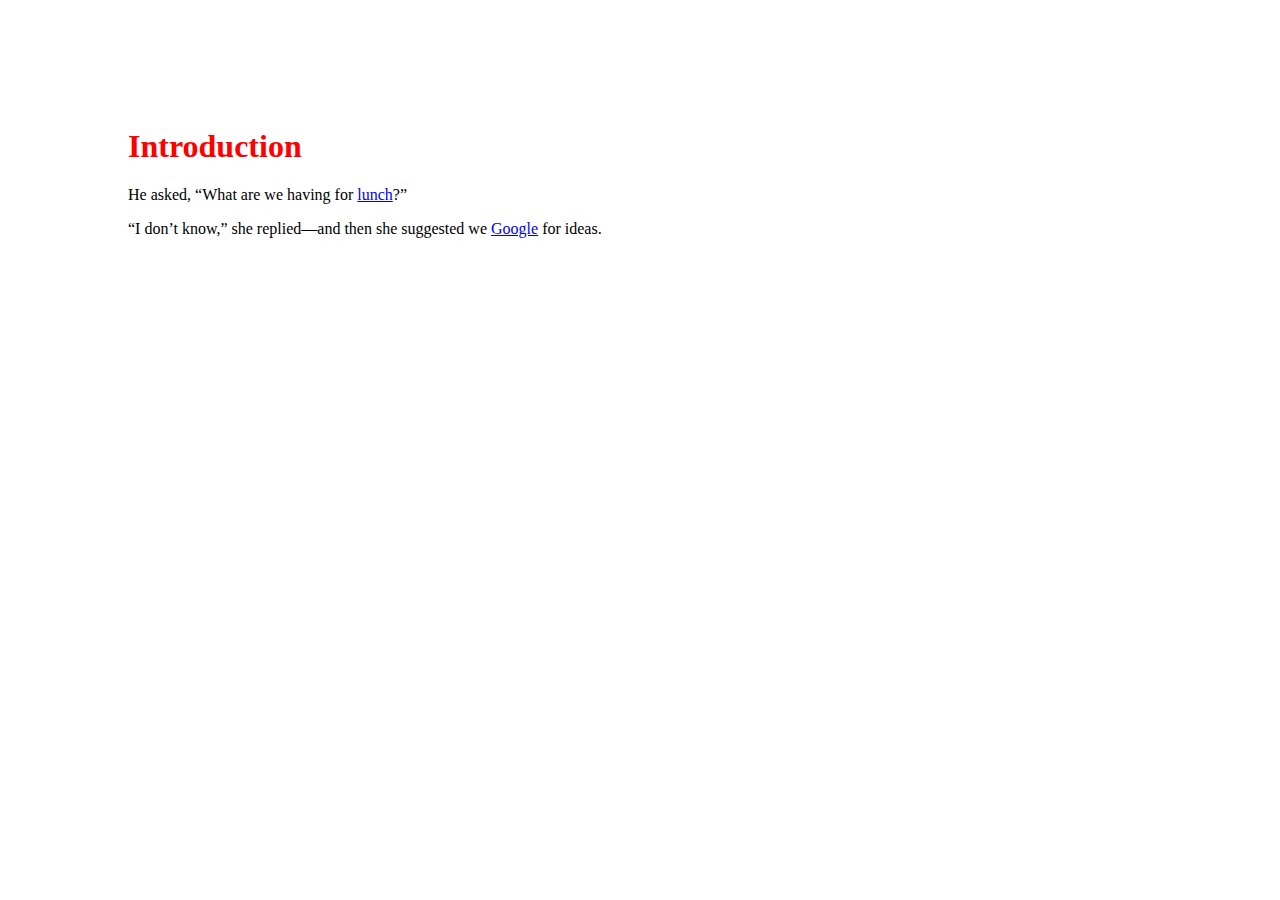
<file: Notes/Unit 1/Lesson 1/TemplatePack/index.html>
﻿<!doctype html>
<html>
	<head>
		<meta charset="UTF-8">
		<link href="whole_site.css" rel="stylesheet" type="text/css" />
		<title>My First Webpage</title>
	</head>
	<body>
		<h1>Introduction</h1>
		<p>He asked, &ldquo;What are we having for <a href="lunch/Friday.html">lunch</a>?&rdquo;</p>
		<p>&ldquo;I don&rsquo;t know,&rdquo; she replied&mdash;and then she suggested we <a href="http://google.ca">Google</a> for ideas.</p>
	</body>
</html>

<!-- Hyper-Text Markup Language is for content
Cascading Style Sheets are for format -->
</file>
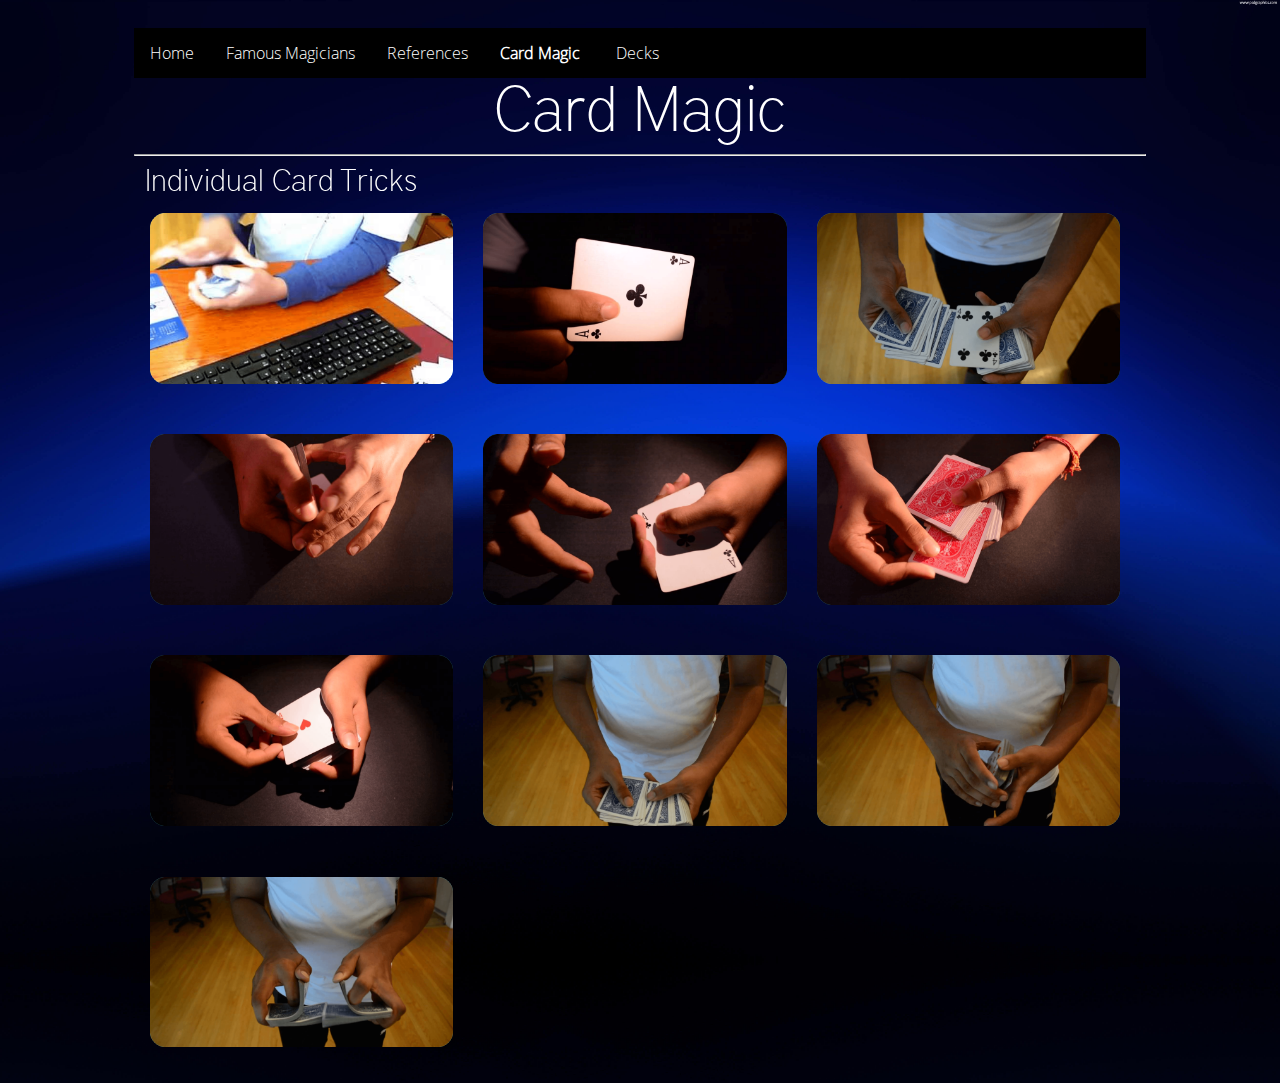
<file: Assignments/Unit 1/DevdigvijayS/cardTricks.html>
<!doctype html>
<html lang="en">
	<head>
		<title>Card Magic | Individual Card Tricks</title>
        <meta charset="UTF-8">
        <link rel="stylesheet" type="text/css" href="whole_site.css">
		<link rel="shortcut icon" href="images/shortcutIcon.ico" />
        <script type="text/javascript" src="html5lightbox/jquery.js"></script>
		<script type="text/javascript" src="html5lightbox/html5lightbox.js"></script>
	</head>
	<body>
    	<img src="images/background.jpg" id="bg_main" alt="Background" class="bgheight">
        <div style="width: 80%; margin: 0px auto; padding:20px;">
        	<div class="menucontent">
            <ul>
  				<li class="menu"><a class="active" href="index.html">Home</a></li>
  				<li class="dropdown">
    			<a href="routines.html" class="dropbtn"><strong>Card Magic</strong></a>
    				<div class="dropdown-content">
      					<a href="routines.html">Routines</a>
      					<a href="cardTricks.html"><strong>Card Tricks</strong></a>
    				</div>
  				</li>
                <li class="dropdown">
                <a href="decks.html" class="dropbtn">Decks</a>
    				<div class="dropdown-content">
      					<a href="decks.html#Standard">Standard Decks</a>
      					<a href="decks.html#Magician">Magician&#39;s Decks</a>
                        <a href="decks.html#Fancy">Fancy Decks</a>
    				</div>
  				</li>
                <li class="menu"><a href="magicians.html">Famous Magicians</a></li>
                <li class="menu"><a href="references.html">References</a></li>
			</ul>
            </div>
        	<h1 class="routineswhitetext"><strong>Card Magic</strong></h1>
        	<hr>
        	<h2 class="routineswhitetext">Individual Card Tricks</h2>
            
            
            <div id="1" style="display:none;">
  				<div class="lightboxcontainer">
					<div class="lightboxleft">
	  					<iframe width="630" height="350" src="https://www.youtube.com/embed/dfVexkn_uGo" allowfullscreen></iframe>
					</div>
				</div>
            </div>
            
            <div id="2" style="display:none;">
  				<div class="lightboxcontainer">
					<div class="lightboxleft">
	  					<iframe width="630" height="350" src="https://www.youtube.com/embed/HH8ARYYrtls" allowfullscreen></iframe>
					</div>
				</div>
            </div>
            
            <div id="3" style="display:none;">
  				<div class="lightboxcontainer">
					<div class="lightboxleft">
	  					<iframe width="630" height="350" src="https://www.youtube.com/embed/5SHHkiIOz98" allowfullscreen></iframe>
					</div>
				</div>
            </div>
            
            <div id="4" style="display:none;">
  				<div class="lightboxcontainer">
					<div class="lightboxleft">
	  					<iframe width="630" height="350" src="https://www.youtube.com/embed/A2LfxZTU9d4" allowfullscreen></iframe>
					</div>
				</div>
            </div>
            
            <div id="5" style="display:none;">
  				<div class="lightboxcontainer">
					<div class="lightboxleft">
	  					<iframe width="630" height="350" src="https://www.youtube.com/embed/VnydgptZV7M" allowfullscreen></iframe>
					</div>
				</div>
            </div>
            
            <div id="6" style="display:none;">
  				<div class="lightboxcontainer">
					<div class="lightboxleft">
	  					<iframe width="630" height="350" src="https://www.youtube.com/embed/skvY45_6blI" allowfullscreen></iframe>
					</div>
				</div>
            </div>
            
            <div id="7" style="display:none;">
  				<div class="lightboxcontainer">
					<div class="lightboxleft">
	  					<iframe width="630" height="350" src="https://www.youtube.com/embed/JG1ww7JxjCY" allowfullscreen></iframe>
					</div>
				</div>
            </div>
            
            <div id="8" style="display:none;">
  				<div class="lightboxcontainer">
					<div class="lightboxleft">
	  					<iframe width="630" height="350" src="https://www.youtube.com/embed/NtxZa8_07JE" allowfullscreen></iframe>
					</div>
				</div>
            </div>
            
            <div id="9" style="display:none;">
  				<div class="lightboxcontainer">
					<div class="lightboxleft">
	  					<iframe width="630" height="350" src="https://www.youtube.com/embed/Sf0Bwa1zX7E" allowfullscreen></iframe>
					</div>
				</div>
            </div>
            
            <div id="10" style="display:none;">
  				<div class="lightboxcontainer">
					<div class="lightboxleft">
	  					<iframe width="630" height="350" src="https://www.youtube.com/embed/Kem8udYtgCI" allowfullscreen></iframe>
					</div>
				</div>
            </div>
            
            <a href="#1" class="html5lightbox" data-width=640 data-height=360 title="The Classic Pass">
            	<div class="cardMagic">
                	<div class="cf">
  						<img class="bottom maxwidth cf" alt="The Classic Pass" src="images/cardMagic/cardTricks/theClassicPass1.png" />
						<img src="images/cardMagic/cardTricks/theClassicPass.png" alt="The Classic Pass" class="top maxwidth cf"/>
					</div>
            		<div class="invisible"><h3 class="deckswhitetext">Card</h3>
                	</div>
                </div>
            </a>
            <a href="#2" class="html5lightbox" data-width=640 data-height=360 title="Snap Change">
                <div class="cardMagic">
                	<div class="cf">
  						<img class="bottom maxwidth cf" alt="Snap Change" src="images/cardMagic/cardTricks/snapChange1.png" />
						<img src="images/cardMagic/cardTricks/snapChange.png" alt="Snap Change" class="top maxwidth cf"/>
					</div>
            		<div class="invisible"><h3 class="deckswhitetext">Card</h3>
                	</div>
                </div>
            </a>
            <a href="#3" class="html5lightbox" data-width=640 data-height=360 title="Jumping Card">
                <div class="cardMagic">
                	<div class="cf">
  						<img class="bottom maxwidth cf" alt="Jumping Card" src="images/cardMagic/cardTricks/jumpingCard1.png" />
						<img src="images/cardMagic/cardTricks/jumpingCard.png" alt="Jumping Card" class="top maxwidth cf"/>
					</div>
            		<div class="invisible"><h3 class="deckswhitetext">Card</h3>
                	</div>
                </div>
            </a>
            <a href="#4" class="html5lightbox" data-width=640 data-height=360 title="Four Aces Riffle">
                <div class="cardMagic">
                	<div class="cf">
  						<img class="bottom maxwidth cf" alt="Four Aces Riffle" src="images/cardMagic/cardTricks/fourAcesRiffle1.png" />
						<img src="images/cardMagic/cardTricks/fourAcesRiffle.png" alt="Four Aces Riffle" class="top maxwidth cf"/>
					</div>
            		<div class="invisible"><h3 class="deckswhitetext">Card</h3>
                	</div>
                </div>
            </a>
            <a href="#5" class="html5lightbox" data-width=640 data-height=360 title="Duck Change">
                <div class="cardMagic">
                	<div class="cf">
  						<img class="bottom maxwidth cf" alt="Duck Change" src="images/cardMagic/cardTricks/duckChange1.png" />
						<img src="images/cardMagic/cardTricks/duckChange.png" alt="Duck Change" class="top maxwidth cf"/>
					</div>
            		<div class="invisible"><h3 class="deckswhitetext">Card</h3>
                	</div>
                </div>
            </a>
            <a href="#6" class="html5lightbox" data-width=640 data-height=360 title="Double Lift">
                <div class="cardMagic">
                	<div class="cf">
  						<img class="bottom maxwidth cf" alt="Double Lift" src="images/cardMagic/cardTricks/doubleLift1.png" />
						<img src="images/cardMagic/cardTricks/doubleLift.png" alt="Double Lift" class="top maxwidth cf"/>
					</div>
            		<div class="invisible"><h3 class="deckswhitetext">Card</h3>
                	</div>
                </div>
            </a>
            <a href="#7" class="html5lightbox" data-width=640 data-height=360 title="Circle Change">
                <div class="cardMagic">
                	<div class="cf">
  						<img class="bottom maxwidth cf" alt="Circle Change" src="images/cardMagic/cardTricks/circleChange1.png" />
						<img src="images/cardMagic/cardTricks/circleChange.png" alt="Circle Change" class="top maxwidth cf"/>
					</div>
            		<div class="invisible"><h3 class="deckswhitetext">Card</h3>
                	</div>
                </div>
            </a>
            <a href="#8" class="html5lightbox" data-width=640 data-height=360 title="Allerton Control">
                <div class="cardMagic">
                	<div class="cf">
  						<img class="bottom maxwidth cf" alt="Allerton Control" src="images/cardMagic/cardTricks/allertonControl1.png" />
						<img src="images/cardMagic/cardTricks/allertonControl.png" alt="Allerton Control" class="top maxwidth cf"/>
					</div>
            		<div class="invisible"><h3 class="deckswhitetext">Card</h3>
                	</div>
                </div>
            </a>
            <a href="#9" class="html5lightbox" data-width=640 data-height=360 title="The Spring">
                <div class="cardMagic">
                	<div class="cf">
  						<img class="bottom maxwidth cf" alt="The Spring" src="images/cardMagic/cardTricks/theSpring1.png" />
						<img src="images/cardMagic/cardTricks/theSpring.png" alt="The Spring" class="top maxwidth cf"/>
					</div>
            		<div class="invisible"><h3 class="deckswhitetext">Card</h3>
                	</div>
                </div>
            </a>
            <a href="#10" class="html5lightbox" data-width=640 data-height=360 title="Riffle Shuffle">
                <div class="cardMagic">
                	<div class="cf">
  						<img class="bottom maxwidth cf" alt="Riffle Shuffle" src="images/cardMagic/cardTricks/riffleShuffle1.png" />
						<img src="images/cardMagic/cardTricks/riffleShuffle.png" alt="Riffle Shuffle" class="top maxwidth cf"/>
					</div>
            		<div class="invisible"><h3 class="deckswhitetext">Card</h3>
                	</div>
                </div>
            </a>
            
    	</div>
	</body>
</html>
</file>
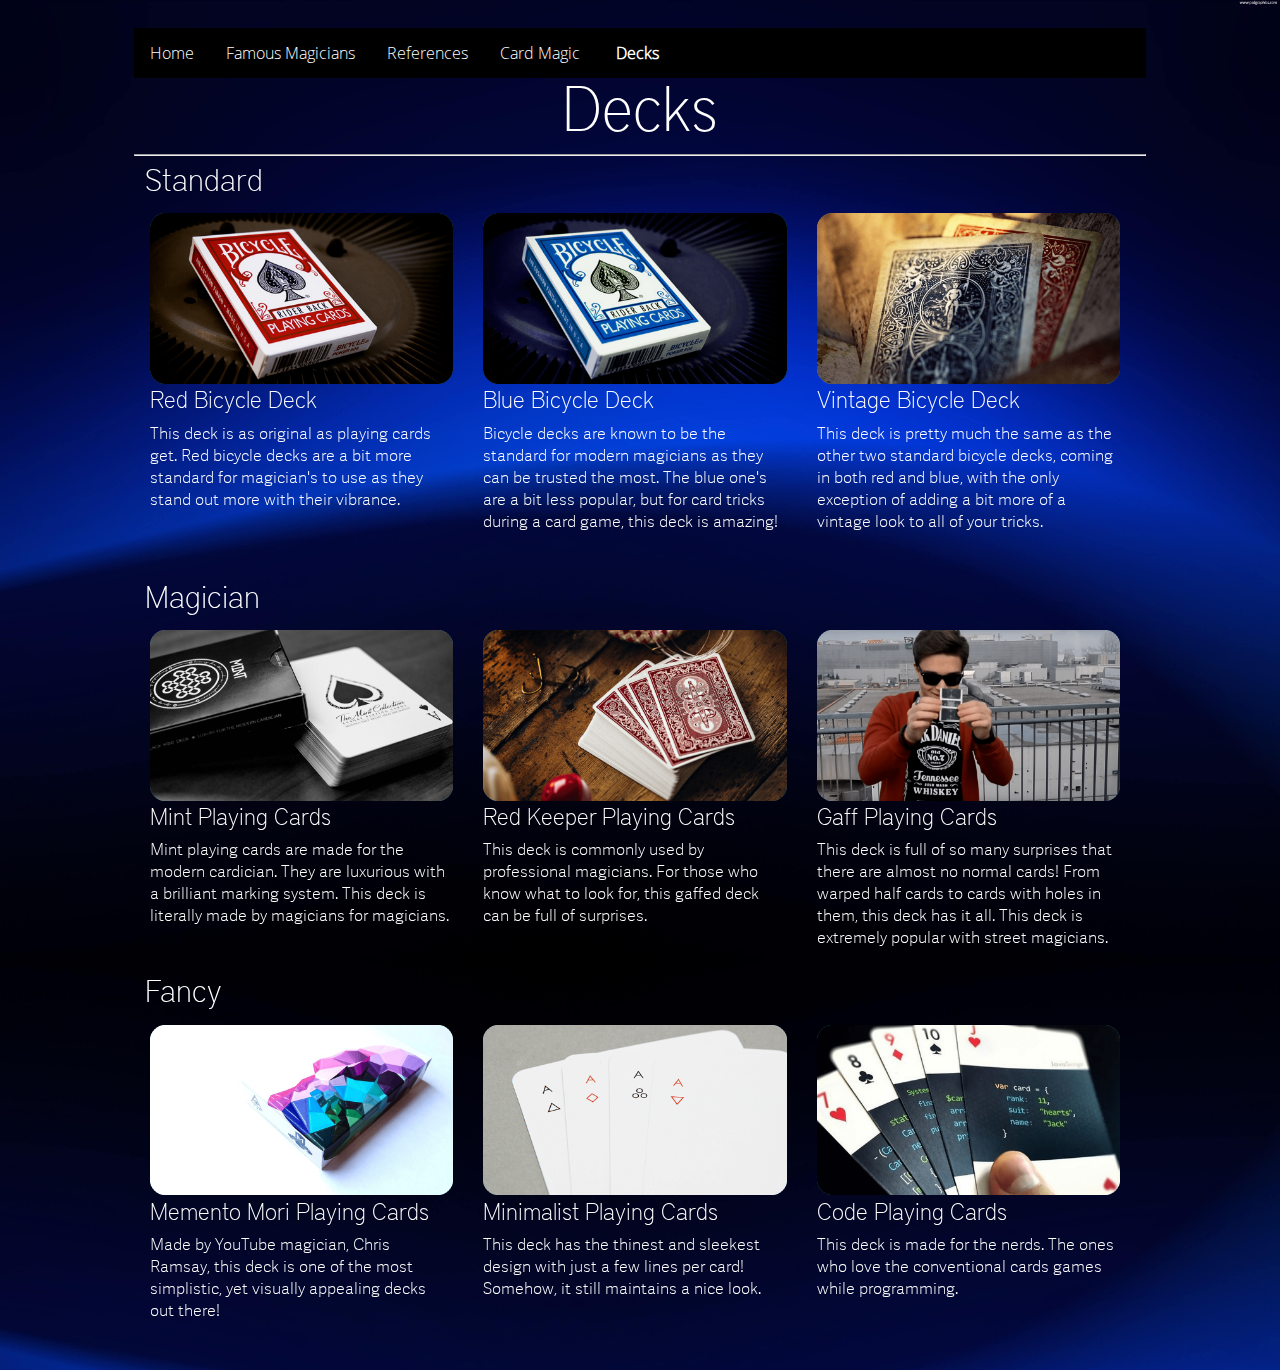
<file: Assignments/Unit 1/DevdigvijayS/decks.html>
<!doctype html>
<html lang="en">
	<head>
		<title>Card Magic | Decks</title>
        <meta charset="UTF-8">
        <link rel="stylesheet" type="text/css" href="whole_site.css">
		<link rel="shortcut icon" href="images/shortcutIcon.ico" />
	</head>
	<body>
    	<img src="images/background.jpg" id="bg_main" alt="Background" class="bgheight">
        <div style="width: 80%; margin: 0px auto; padding:20px;">
        	<div class="menucontent">
            <ul>
  				<li class="menu"><a class="active" href="index.html">Home</a></li>
  				<li class="dropdown">
    			<a href="routines.html" class="dropbtn">Card Magic</a>
    				<div class="dropdown-content">
      					<a href="routines.html">Routines</a>
      					<a href="cardTricks.html">Card Tricks</a>
    				</div>
  				</li>
                <li class="dropdown">
                <a href="decks.html" class="dropbtn"><strong>Decks</strong></a>
    				<div class="dropdown-content">
      					<a href="decks.html#Standard">Standard Decks</a>
      					<a href="decks.html#Magician">Magician&#39;s Decks</a>
                        <a href="decks.html#Fancy">Fancy Decks</a>
    				</div>
  				</li>
                <li class="menu"><a href="magicians.html">Famous Magicians</a></li>
                <li class="menu"><a href="references.html">References</a></li>
			</ul>
            </div>
        <h1 class="deckswhitetext"><strong>Decks</strong></h1>
        <hr>
        <h2 class="deckswhitetext" id="Standard">Standard</h2>
        <div class="deck">
            <div class="cf">
  				<a href="http://www.bicyclecards.com/product/bicycle-standard-index-playing-cards/?category=playing-cards#filter" target="_blank">
                	<img class="bottom maxwidth cf" alt="Red Bicycle Deck" src="images/decks/deck11.png" />
					<img src="images/decks/deck1.png" alt="Red Bicycle Deck" class="top maxwidth cf"/>
                </a>
			</div>
            <h3 class="deckswhitetext">Red Bicycle Deck</h3>
  			<p class="deckswhitetext">This deck is as original as playing cards get. Red bicycle decks are a bit more standard for magician's to use as they stand out more with their vibrance.</p>
		</div>
        <div class="deck">
            <div class="cf">
  				<a href="http://www.bicyclecards.com/product/bicycle-standard-index-playing-cards/?category=playing-cards#filter" target="_blank">
                	<img class="bottom maxwidth cf" alt="Blue Bicycle Deck" src="images/decks/deck21.png" />
					<img src="images/decks/deck2.png" alt="Blue Bicycle Deck" class="top maxwidth cf"/>
                </a>
			</div>
            <h3 class="deckswhitetext">Blue Bicycle Deck</h3>
  			<p class="deckswhitetext">Bicycle decks are known to be the standard for modern magicians as they can be trusted the most. The blue one's are a bit less popular, but for card tricks during a  card game, this deck is amazing!</p>
		</div>
        <div class="deck">
            <div class="cf">
  				<a href="http://www.ellusionist.com/marked-vintage-1800-playing-cards.html" target="_blank">
                	<img class="bottom maxwidth cf" alt="Vintage Bicycle Deck" src="images/decks/deck31.png" />
					<img src="images/decks/deck3.png" alt="Vintage Bicycle Deck" class="top maxwidth cf"/>
                </a>
			</div>
            <h3 class="deckswhitetext">Vintage Bicycle Deck</h3>
  			<p class="deckswhitetext">This deck is pretty much the same as the other two standard bicycle decks, coming in both red and blue, with the only exception of adding a bit more of a vintage look to all of your tricks.
        <br><br><br></p>
		</div>
        
        <h2 class="deckswhitetext" id="Magician">Magician</h2>
        <div class="deck">
            <div class="cf">
  				<a href="https://52kards.com/product/mint/" target="_blank">
                	<img class="bottom maxwidth cf" alt="Mint Playing Cards" src="images/decks/deck41.png" />
					<img src="images/decks/deck4.png" alt="Mint Playing Cards" class="top maxwidth cf"/>
                </a>
			</div>
            <h3 class="deckswhitetext">Mint Playing Cards</h3>
  			<p class="deckswhitetext">Mint playing cards are made for the modern cardician. They are luxurious with a brilliant marking system. This deck is literally made by magicians for magicians.</p>
		</div>
        <div class="deck">
            <div class="cf">
  				<a href="http://www.ellusionist.com/red-keepers.html" target="_blank">
                	<img class="bottom maxwidth cf" alt="Red Keeper Playing Cards" src="images/decks/deck51.png" />
					<img src="images/decks/deck5.png" alt="Red Keeper Playing Cards" class="top maxwidth cf"/>
                </a>
			</div>
            <h3 class="deckswhitetext">Red Keeper Playing Cards</h3>
  			<p class="deckswhitetext">This deck is commonly used by professional magicians. For those who know what to look for, this gaffed deck can be full of surprises.</p>
		</div>
        <div class="deck">
            <div class="cf">
  				<a href="http://www.ellusionist.com/gaff-system-madison-morelli-jones.html" target="_blank">
                	<img class="bottom maxwidth cf" alt="Gaff Playing Cards" src="images/decks/deck61.png" />
					<img src="images/decks/deck6.png" alt="Gaff Playing Cards" class="top maxwidth cf"/>
                </a>
			</div>
            <h3 class="deckswhitetext">Gaff Playing Cards</h3>
  			<p class="deckswhitetext">This deck is full of so many surprises that there are almost no normal cards! From warped half cards to cards with holes in them, this deck has it all. This deck is extremely popular with street magicians.<br><br></p>
		</div>
        <h2 class="deckswhitetext" id="Fancy">Fancy</h2>
        <div class="deck">
            <div class="cf">
  				<a href="http://www.murphysmagic.com/Product.aspx?id=57265" target="_blank">
                	<img class="bottom maxwidth cf" alt="Memento Mori Playing Cards" src="images/decks/deck71.png" />
					<img src="images/decks/deck7.png" alt="Memento Mori Playing Cards" class="top maxwidth cf"/>
                </a>
			</div>
            <h3 class="deckswhitetext">Memento Mori Playing Cards</h3>
  			<p class="deckswhitetext">Made by YouTube magician, Chris Ramsay, this deck is one of the most simplistic, yet visually appealing decks out there!<br><br><br></p>
		</div>
        <div class="deck">
            <div class="cf">
  				<a href="http://laughingsquid.com/sleek-minimalist-playing-cards-by-joe-doucet/" target="_blank">
                	<img class="bottom maxwidth cf" alt="Minimalist Playing Cards" src="images/decks/deck81.png" />
					<img src="images/decks/deck8.png" alt="Minimalist Playing Cards" class="top maxwidth cf"/>
                </a>
			</div>
            <h3 class="deckswhitetext">Minimalist Playing Cards</h3>
  			<p class="deckswhitetext">This deck has the thinest and sleekest design with just a few lines per card! Somehow, it still maintains a nice look.</p>
		</div>
        <div class="deck">
            <div class="cf">
  				<a href="https://varianto25.com/playing-cards/code-deck" target="_blank">
                	<img class="bottom maxwidth cf" alt="Code Playing Cards" src="images/decks/deck91.png" />
					<img src="images/decks/deck9.png" alt="Code Playing Cards" class="top maxwidth cf"/>
                </a>
			</div>
            <h3 class="deckswhitetext">Code Playing Cards</h3>
            <p class="deckswhitetext">This deck is made for the nerds. The ones who love the conventional cards games while programming.</p>
		</div>
        </div>
	</body>
</html>
</file>
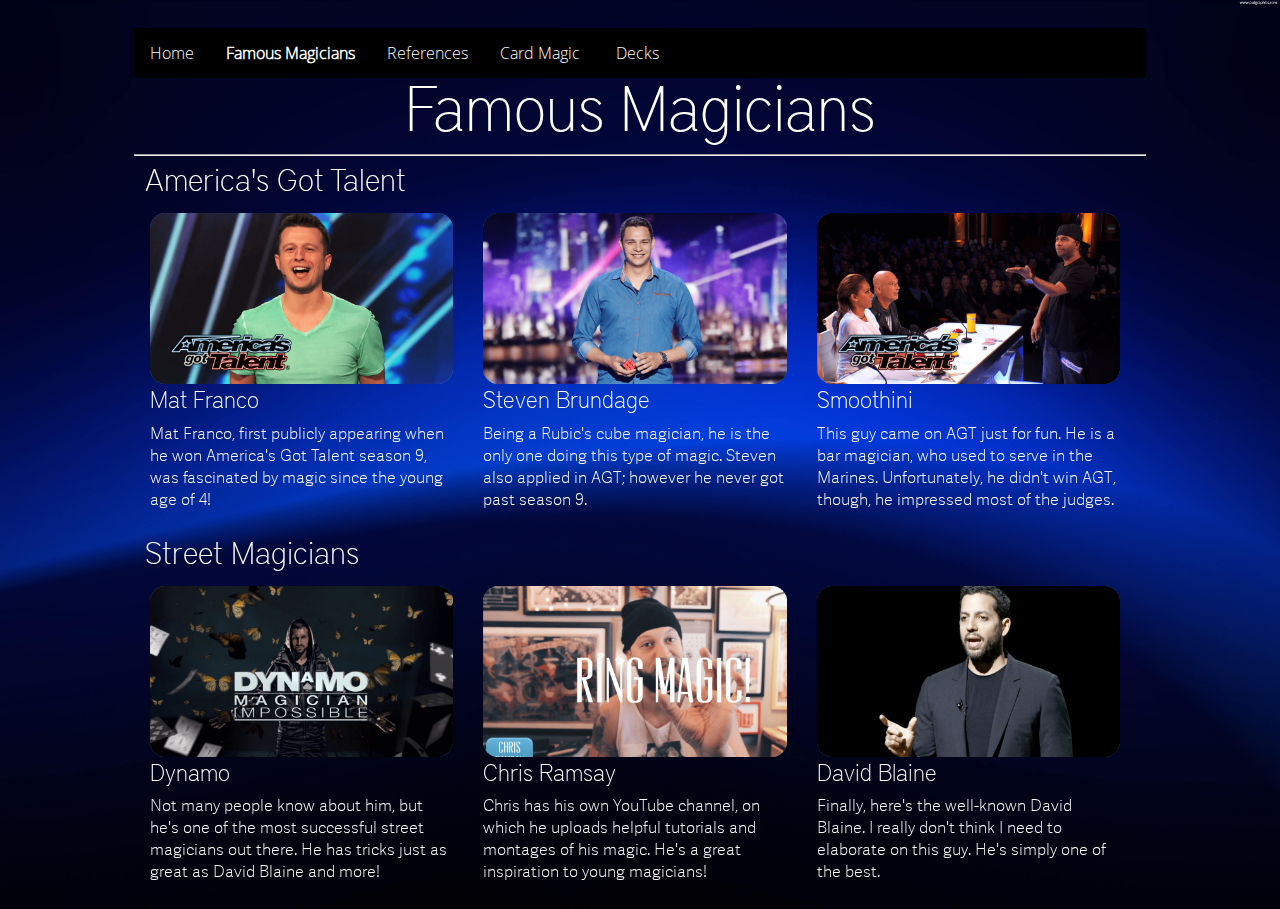
<file: Assignments/Unit 1/DevdigvijayS/magicians.html>
<!doctype html>
<html lang="en">
	<head>
		<title>Card Magic | Magicians</title>
        <meta charset="UTF-8">
        <link rel="stylesheet" type="text/css" href="whole_site.css">
		<link rel="shortcut icon" href="images/shortcutIcon.ico" />
	</head>
	<body>
    	<img src="images/background.jpg" id="bg_main" alt="Background" class="bgheight"> 
    	<div style="width: 80%; margin: 0px auto; padding:20px;">
        	<div class="menucontent">
            <ul>
  				<li class="menu"><a class="active" href="index.html">Home</a></li>
  				<li class="dropdown">
    			<a href="routines.html" class="dropbtn">Card Magic</a>
    				<div class="dropdown-content">
      					<a href="routines.html">Routines</a>
      					<a href="cardTricks.html">Card Tricks</a>
    				</div>
  				</li>
                <li class="dropdown">
                <a href="decks.html" class="dropbtn">Decks</a>
    				<div class="dropdown-content">
      					<a href="decks.html#Standard">Standard Decks</a>
      					<a href="decks.html#Magician">Magician&#39;s Decks</a>
                        <a href="decks.html#Fancy">Fancy Decks</a>
    				</div>
  				</li>
                <li class="menu"><a href="magicians.html"><strong>Famous Magicians</strong></a></li>
                <li class="menu"><a href="references.html">References</a></li>
			</ul>
            </div>
        <h1 class="magicianwhitetext"><strong>Famous Magicians</strong></h1>
        <hr>
        <h2 class="deckswhitetext" id="Standard">America's Got Talent</h2>
        <div class="deck">
            <div class="cf">
  				<a href="http://matfranco.com/" target="_blank">
                	<img class="bottom maxwidth cf" alt="Mat Franco" src="images/magicians/matFranco1.png" />
					<img src="images/magicians/matFranco.png" alt="Mat Franco" class="top maxwidth cf"/>
                </a>
			</div>
            <h3 class="deckswhitetext">Mat Franco</h3>
  			<p class="deckswhitetext">Mat Franco, first publicly appearing when he won America's Got Talent season 9, was fascinated by magic since the young age of 4!</p>
		</div>
        <div class="deck">
            <div class="cf">
  				<a href="http://stevenbrundagemagic.com/" target="_blank">
                	<img class="bottom maxwidth cf" alt="Steven Brundage" src="images/magicians/stevenBrundage1.png" />
					<img src="images/magicians/stevenBrundage.png" alt="Steven Brundage" class="top maxwidth cf"/>
                </a>
			</div>
            <h3 class="deckswhitetext">Steven Brundage</h3>
  			<p class="deckswhitetext">Being a Rubic's cube magician, he is the only one doing this type of magic. Steven also applied in AGT; however he never got past season 9.</p>
		</div>
        <div class="deck">
            <div class="cf">
  				<a href="https://twitter.com/Smoothini?ref_src=twsrc%5Egoogle%7Ctwcamp%5Eserp%7Ctwgr%5Eauthor" target="_blank">
                	<img class="bottom maxwidth cf" alt="Smoothini" src="images/magicians/smoothini1.png" />
					<img src="images/magicians/smoothini.png" alt="Smoothini" class="top maxwidth cf"/>
                </a>
			</div>
            <h3 class="deckswhitetext">Smoothini</h3>
  			<p class="deckswhitetext">This guy came on AGT just for fun. He is a bar magician, who used to serve in the Marines. Unfortunately, he didn't win AGT, though, he impressed most of the judges.<br><br></p>
		</div>
        <h2 class="deckswhitetext">Street Magicians</h2>
        <div class="deck">
            <div class="cf">
  				<a href="https://twitter.com/Dynamomagician?ref_src=twsrc%5Egoogle%7Ctwcamp%5Eserp%7Ctwgr%5Eauthor" target="_blank">
                	<img class="bottom maxwidth cf" alt="Dynamo" src="images/magicians/dynamo1.png" />
					<img src="images/magicians/dynamo.png" alt="Dynamo" class="top maxwidth cf"/>
                </a>
			</div>
            <h3 class="deckswhitetext">Dynamo</h3>
  			<p class="deckswhitetext">Not many people know about him, but he's one of the most successful street magicians out there. He has tricks just as great as David Blaine and more!</p>
		</div>
        <div class="deck">
            <div class="cf">
  				<a href="https://www.youtube.com/user/MrTricksforfun" target="_blank">
                	<img class="bottom maxwidth cf" alt="Chris Ramsay" src="images/magicians/chrisRamsay1.png" />
					<img src="images/magicians/chrisRamsay.png" alt="Chris Ramsay" class="top maxwidth cf"/>
                </a>
			</div>
            <h3 class="deckswhitetext">Chris Ramsay</h3>
  			<p class="deckswhitetext">Chris has his own YouTube channel, on which he uploads helpful tutorials and montages of his magic. He's a great inspiration to young magicians!</p>
		</div>
        <div class="deck">
            <div class="cf">
  				<a href="http://www.davidblaine.com/" target="_blank">
                	<img class="bottom maxwidth cf" alt="David Blaine" src="images/magicians/davidBlaine1.png" />
					<img src="images/magicians/davidBlaine.png" alt="David Blaine" class="top maxwidth cf"/>
                </a>
			</div>
            <h3 class="deckswhitetext">David Blaine</h3>
  			<p class="deckswhitetext">Finally, here's the well-known David Blaine. I really don't think I need to elaborate on this guy. He's simply one of the best.<br><br></p>
		</div>

        </div>
	</body>
</html>
</file>
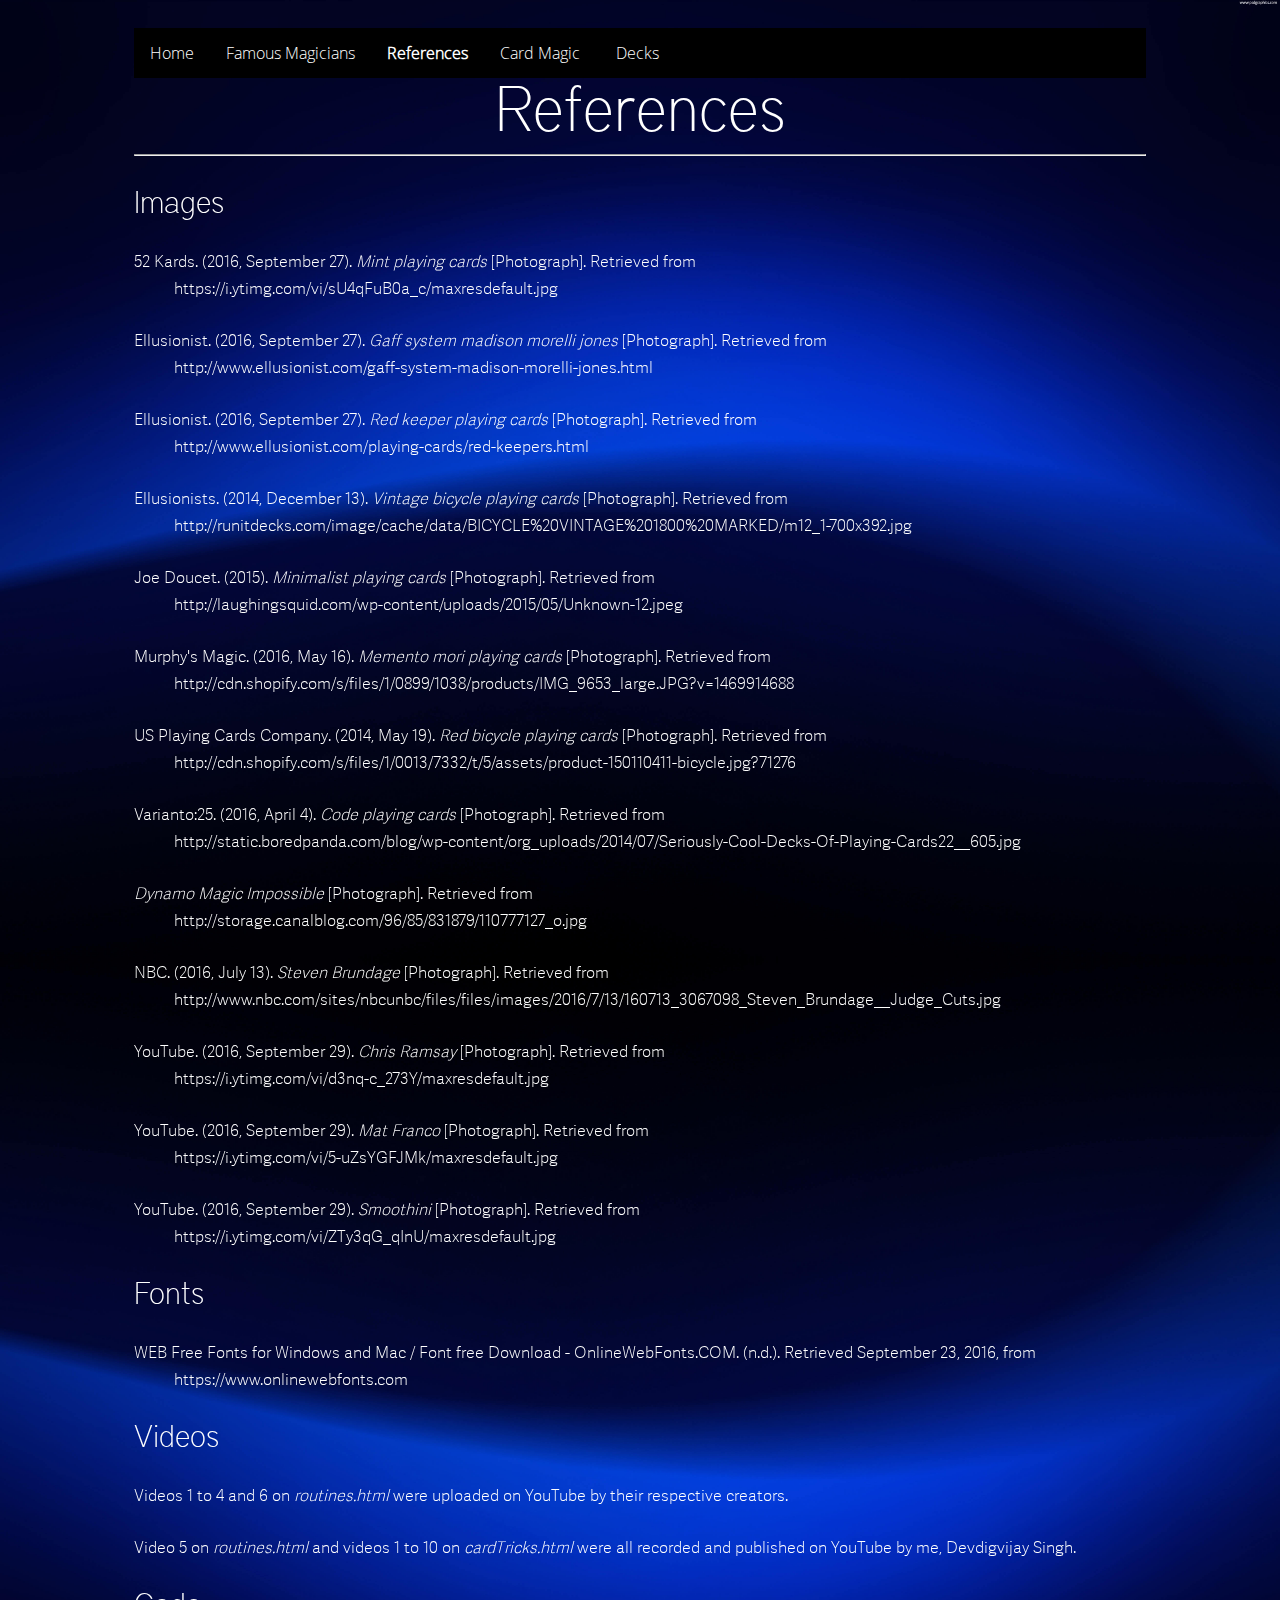
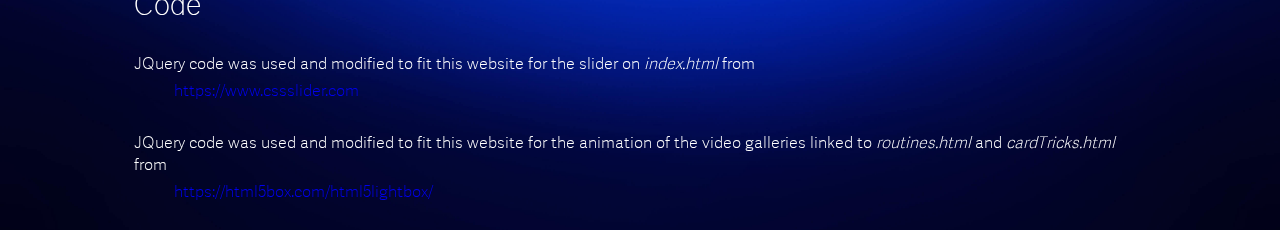
<file: Assignments/Unit 1/DevdigvijayS/references.html>
<!doctype html>
<html lang="en">
	<head>
		<title>Card Magic | References</title>
        <meta charset="UTF-8">
        <link rel="stylesheet" type="text/css" href="whole_site.css">
		<link rel="shortcut icon" href="images/shortcutIcon.ico" />
	</head>
	<body>
    	<img src="images/background.jpg" id="bg_main" alt="Background" class="bgheight">
        <div style="width: 80%; margin: 0px auto; padding:20px;">
        	<div class="menucontent">
            <ul>
  				<li class="menu"><a class="active" href="index.html">Home</a></li>
  				<li class="dropdown">
    			<a href="routines.html" class="dropbtn">Card Magic</a>
    				<div class="dropdown-content">
      					<a href="routines.html">Routines</a>
      					<a href="cardTricks.html">Card Tricks</a>    				</div>
  				</li>
                <li class="dropdown">
                <a href="decks.html" class="dropbtn">Decks</a>
    				<div class="dropdown-content">
      					<a href="decks.html#Standard">Standard Decks</a>
      					<a href="decks.html#Magician">Magician&#39;s Decks</a>
                        <a href="decks.html#Fancy">Fancy Decks</a>
    				</div>
  				</li>
                <li class="menu"><a href="magicians.html">Famous Magicians</a></li>
                <li class="menu"><a href="references.html"><strong>References</strong></a></li>
			</ul>
            </div>
        <h1 class="referenceswhitetext"><strong>References</strong></h1>
        <hr>
        <h2 class="referenceswhitetext">Images</h2>
		<p class="referenceswhitetext">52 Kards. (2016, September 27). <i>Mint playing cards</i> [Photograph]. Retrieved from</p>
        <a href="https://i.ytimg.com/vi/sU4qFuB0a_c/maxresdefault.jpg" target="_blank"><p class="referenceswhitetexttab">https://i.ytimg.com/vi/sU4qFuB0a_c/maxresdefault.jpg</p></a>
        <p class="referenceswhitetext">Ellusionist. (2016, September 27). <i>Gaff system madison morelli jones</i> [Photograph]. Retrieved from</p>
        <a href="http://www.ellusionist.com/gaff-system-madison-morelli-jones.html" target="_blank"><p class="referenceswhitetexttab">http://www.ellusionist.com/gaff-system-madison-morelli-jones.html</p></a>
        <p class="referenceswhitetext">Ellusionist. (2016, September 27). <i>Red keeper playing cards</i> [Photograph]. Retrieved from</p>
        <a href="http://www.ellusionist.com/playing-cards/red-keepers.html" target="_blank"><p class="referenceswhitetexttab">http://www.ellusionist.com/playing-cards/red-keepers.html</p></a>
        <p class="referenceswhitetext">Ellusionists. (2014, December 13). <i>Vintage bicycle playing cards</i> [Photograph]. Retrieved from</p>
        <a href="http://runitdecks.com/image/cache/data/BICYCLE%20VINTAGE%201800%20MARKED/m12_1-700x392.jpg" target="_blank"><p class="referenceswhitetexttab">http://runitdecks.com/image/cache/data/BICYCLE%20VINTAGE%201800%20MARKED/m12_1-700x392.jpg</p></a>
        <p class="referenceswhitetext">Joe Doucet. (2015). <i>Minimalist playing cards</i> [Photograph]. Retrieved from</p>
        <a href="http://laughingsquid.com/wp-content/uploads/2015/05/Unknown-12.jpeg" target="_blank"><p class="referenceswhitetexttab">http://laughingsquid.com/wp-content/uploads/2015/05/Unknown-12.jpeg</p></a>
        <p class="referenceswhitetext">Murphy's Magic. (2016, May 16). <i>Memento mori playing cards</i> [Photograph]. Retrieved from</p>
        <a href="http://cdn.shopify.com/s/files/1/0899/1038/products/IMG_9653_large.JPG?v=1469914688" target="_blank"><p class="referenceswhitetexttab">http://cdn.shopify.com/s/files/1/0899/1038/products/IMG_9653_large.JPG?v=1469914688</p></a>
        <p class="referenceswhitetext">US Playing Cards Company. (2014, May 19). <i>Red bicycle playing cards</i> [Photograph]. Retrieved from</p>
        <a href="http://cdn.shopify.com/s/files/1/0013/7332/t/5/assets/product-150110411-bicycle.jpg?71276" target="_blank"><p class="referenceswhitetexttab">http://cdn.shopify.com/s/files/1/0013/7332/t/5/assets/product-150110411-bicycle.jpg?71276</p></a>
        <p class="referenceswhitetext">Varianto:25. (2016, April 4). <i>Code playing cards</i> [Photograph]. Retrieved from</p>
        <a href="http://static.boredpanda.com/blog/wp-content/org_uploads/2014/07/Seriously-Cool-Decks-Of-Playing-Cards22__605.jpg" target="_blank"><p class="referenceswhitetexttab">http://static.boredpanda.com/blog/wp-content/org_uploads/2014/07/Seriously-Cool-Decks-Of-Playing-Cards22__605.jpg</p></a>
        <p class="referenceswhitetext"><i>Dynamo Magic Impossible</i> [Photograph]. Retrieved from</p>
        <a href="http://storage.canalblog.com/96/85/831879/110777127_o.jpg" target="_blank"><p class="referenceswhitetexttab">http://storage.canalblog.com/96/85/831879/110777127_o.jpg</p></a>
        <p class="referenceswhitetext">NBC. (2016, July 13). <i>Steven Brundage</i> [Photograph]. Retrieved from</p>
        <a href="http://www.nbc.com/sites/nbcunbc/files/files/images/2016/7/13/160713_3067098_Steven_Brundage__Judge_Cuts.jpg" target="_blank"><p class="referenceswhitetexttab">http://www.nbc.com/sites/nbcunbc/files/files/images/2016/7/13/160713_3067098_Steven_Brundage__Judge_Cuts.jpg</p></a>
        <p class="referenceswhitetext">YouTube. (2016, September 29). <i>Chris Ramsay</i> [Photograph]. Retrieved from</p>
        <a href="https://i.ytimg.com/vi/d3nq-c_273Y/maxresdefault.jpg" target="_blank"><p class="referenceswhitetexttab">https://i.ytimg.com/vi/d3nq-c_273Y/maxresdefault.jpg</p></a>
        <p class="referenceswhitetext">YouTube. (2016, September 29). <i>Mat Franco</i> [Photograph]. Retrieved from</p>
        <a href="https://i.ytimg.com/vi/5-uZsYGFJMk/maxresdefault.jpg" target="_blank"><p class="referenceswhitetexttab">https://i.ytimg.com/vi/5-uZsYGFJMk/maxresdefault.jpg</p></a>
        <p class="referenceswhitetext">YouTube. (2016, September 29). <i>Smoothini</i> [Photograph]. Retrieved from</p>
        <a href="https://i.ytimg.com/vi/ZTy3qG_qInU/maxresdefault.jpg" target="_blank"><p class="referenceswhitetexttab">https://i.ytimg.com/vi/ZTy3qG_qInU/maxresdefault.jpg</p></a>
        
        <h2 class="referenceswhitetext">Fonts</h2>
		<p class="referenceswhitetext">WEB Free Fonts for Windows and Mac / Font free Download - OnlineWebFonts.COM. (n.d.). Retrieved September 23, 2016, from</p>
        <a href="https://www.onlinewebfonts.com" target="_blank"><p class="referenceswhitetexttab">https://www.onlinewebfonts.com</p></a>
        <h2 class="referenceswhitetext">Videos</h2>
		<p class="referenceswhitetext">Videos 1 to 4 and 6 on <i>routines.html</i> were uploaded on YouTube by their respective creators.</p>
        <p class="referenceswhitetext">Video 5 on <i>routines.html</i> and videos 1 to 10 on <i>cardTricks.html</i> were all recorded and published on YouTube by me, Devdigvijay Singh.</p>
        
        <h2 class="referenceswhitetext">Code</h2>
		<p class="referenceswhitetext">JQuery code was used and modified to fit this website for the slider on <i>index.html</i> from
        <a href="https://www.cssslider.com" target="_blank"><p class="referenceswhitetexttab">https://www.cssslider.com</p></a>
        <p class="referenceswhitetext">JQuery code was used and modified to fit this website for the animation of the video galleries linked to <i>routines.html</i> and <i>cardTricks.html</i> from
        <a href="https://html5box.com/html5lightbox/" target="_blank"><p class="referenceswhitetexttab">https://html5box.com/html5lightbox/</p></a>
        </div>
	</body>
</html>
</file>
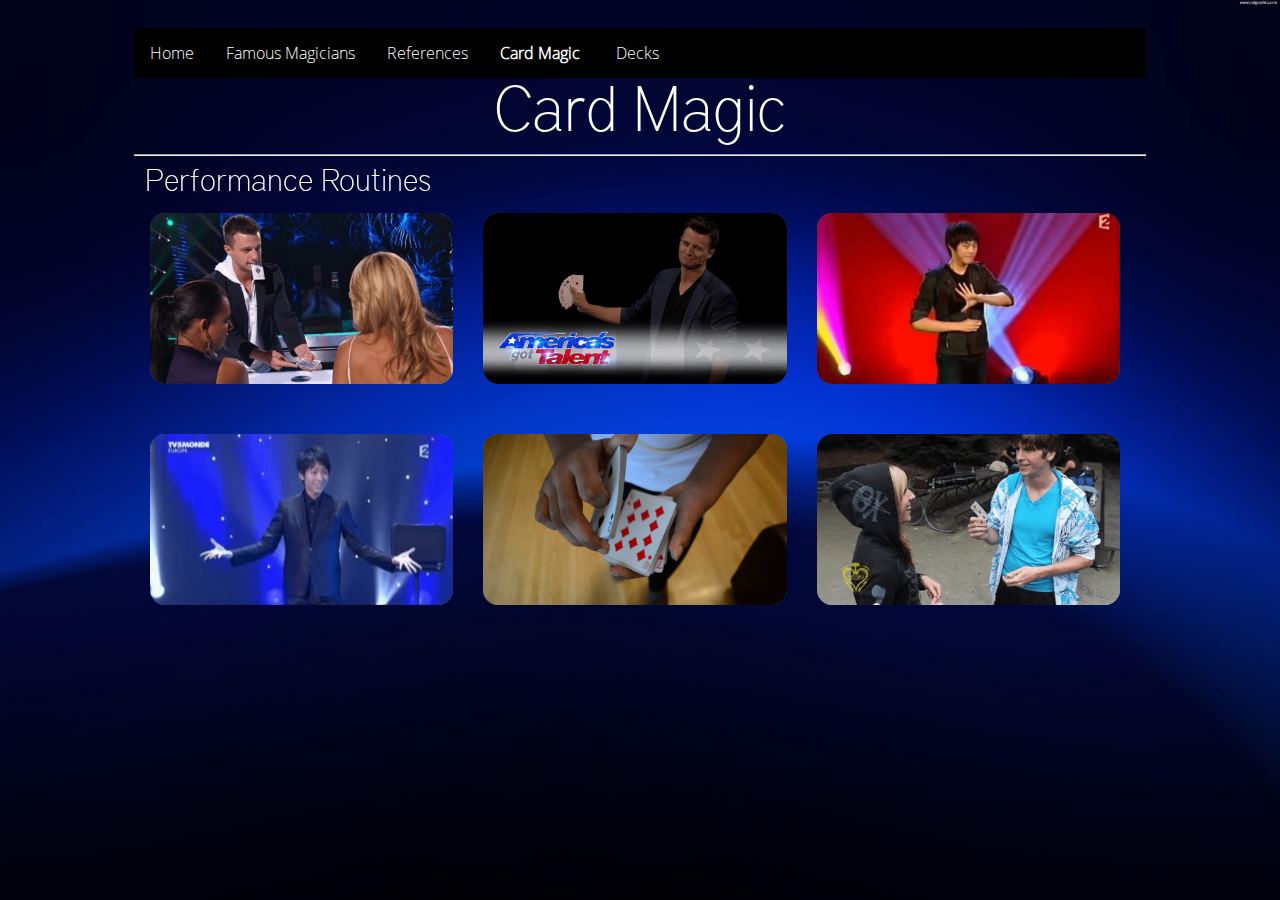
<file: Assignments/Unit 1/DevdigvijayS/routines.html>
<!doctype html>
<html lang="en">
	<head>
		<title>Card Magic | Routines</title>
        <meta charset="UTF-8">
        <link rel="stylesheet" type="text/css" href="whole_site.css">
		<link rel="shortcut icon" href="images/shortcutIcon.ico" />
        <script type="text/javascript" src="html5lightbox/jquery.js"></script>
		<script type="text/javascript" src="html5lightbox/html5lightbox.js"></script>
	</head>
	<body>
    	<img src="images/background.jpg" id="bg_main" alt="Background" class="bgheight">
        <div style="width: 80%; margin: 0px auto; padding:20px;">
        	<div class="menucontent">
            <ul>
  				<li class="menu"><a class="active" href="index.html">Home</a></li>
  				<li class="dropdown">
    			<a href="routines.html" class="dropbtn"><strong>Card Magic</strong></a>
    				<div class="dropdown-content">
      					<a href="routines.html"><strong>Routines</strong></a>
      					<a href="cardTricks.html">Card Tricks</a>
    				</div>
  				</li>
                <li class="dropdown">
                <a href="decks.html" class="dropbtn">Decks</a>
    				<div class="dropdown-content">
      					<a href="decks.html#Standard">Standard Decks</a>
      					<a href="decks.html#Magician">Magician&#39;s Decks</a>
                        <a href="decks.html#Fancy">Fancy Decks</a>
    				</div>
  				</li>
                <li class="menu"><a href="magicians.html">Famous Magicians</a></li>
                <li class="menu"><a href="references.html">References</a></li>
			</ul>
            </div>
        	<h1 class="routineswhitetext"><strong>Card Magic</strong></h1>
        	<hr>
        	<h2 class="routineswhitetext">Performance Routines</h2>
            
            
            <div id="1" style="display:none;">
  				<div class="lightboxcontainer">
					<div class="lightboxleft">
	  					<iframe width="630" height="350" src="https://www.youtube.com/embed/BbUYFYC3noA" allowfullscreen></iframe>
					</div>
				</div>
            </div>
            
            <div id="2" style="display:none;">
  				<div class="lightboxcontainer">
					<div class="lightboxleft">
	  					<iframe width="630" height="350" src="https://www.youtube.com/embed/EgFWCRAw-GI" allowfullscreen></iframe>
					</div>
				</div>
            </div>
            
            <div id="3" style="display:none;">
  				<div class="lightboxcontainer">
					<div class="lightboxleft">
	  					<iframe width="630" height="350" src="https://www.youtube.com/embed/L_hrSiN0IlQ" allowfullscreen></iframe>
					</div>
				</div>
            </div>
            
            <div id="4" style="display:none;">
  				<div class="lightboxcontainer">
					<div class="lightboxleft">
	  					<iframe width="630" height="350" src="https://www.youtube.com/embed/fz8P2c02p_s" allowfullscreen></iframe>
					</div>
				</div>
            </div>
            
            <div id="5" style="display:none;">
  				<div class="lightboxcontainer">
					<div class="lightboxleft">
	  					<iframe width="630" height="350" src="https://www.youtube.com/embed/vQcfI9Gx85Q" allowfullscreen></iframe>
					</div>
				</div>
            </div>
            
            <div id="6" style="display:none;">
  				<div class="lightboxcontainer">
					<div class="lightboxleft">
	  					<iframe width="630" height="350" src="https://www.youtube.com/embed/tMwETx2fjU8" allowfullscreen></iframe>
					</div>
				</div>
            </div>
            
            <a href="#1" class="html5lightbox" data-width=640 data-height=360 title="Ambitious Card Routine">
            	<div class="cardMagic">
                	<div class="cf">
  						<img class="bottom maxwidth cf" alt="Ambitious Card Routine" src="images/cardMagic/routines/ambitiousCardRoutine1.png" />
						<img src="images/cardMagic/routines/ambitiousCardRoutine.png" alt="Ambitious Card Routine" class="top maxwidth cf"/>
					</div>
            		<div class="invisible"><h3 class="deckswhitetext">Card</h3>
                	</div>
                </div>
            </a>
            <a href="#2" class="html5lightbox" data-width=640 data-height=360 title="Visual Card Trick">
                <div class="cardMagic">
                	<div class="cf">
  						<img class="bottom maxwidth cf" alt="Visual Card Trick" src="images/cardMagic/routines/visualCardTrick1.png" />
						<img src="images/cardMagic/routines/visualCardTrick.png" alt="Visual Card Trick" class="top maxwidth cf"/>
					</div>
            		<div class="invisible"><h3 class="deckswhitetext">Card</h3>
                	</div>
                </div>
            </a>
            <a href="#3" class="html5lightbox" data-width=640 data-height=360 title="FISM 2009">
                <div class="cardMagic">
                	<div class="cf">
  						<img class="bottom maxwidth cf" alt="FISM 2009" src="images/cardMagic/routines/FISM20091.png" />
						<img src="images/cardMagic/routines/FISM2009.png" alt="FISM 2009" class="top maxwidth cf"/>
					</div>
            		<div class="invisible"><h3 class="deckswhitetext">Card</h3>
                	</div>
                </div>
            </a>
            <a href="#4" class="html5lightbox" data-width=640 data-height=360 title="FISM 2009 World Champion">
                <div class="cardMagic">
                	<div class="cf">
  						<img class="bottom maxwidth cf" alt="FISM 2009 World Champion" src="images/cardMagic/routines/FISM2009WorldChampion1.png" />
						<img src="images/cardMagic/routines/FISM2009WorldChampion.png" alt="FISM 2009 World Champion" class="top maxwidth cf"/>
					</div>
            		<div class="invisible"><h3 class="deckswhitetext">Card</h3>
                	</div>
                </div>
            </a>
            <a href="#5" class="html5lightbox" data-width=640 data-height=360 title="Ambitious Routine 2">
                <div class="cardMagic">
                	<div class="cf">
  						<img class="bottom maxwidth cf" alt="Ambitious Routine 2" src="images/cardMagic/routines/ambitiousCardRoutine21.png" />
						<img src="images/cardMagic/routines/ambitiousCardRoutine2.png" alt="Ambitious Routine 2" class="top maxwidth cf"/>
					</div>
            		<div class="invisible"><h3 class="deckswhitetext">Card</h3>
                	</div>
                </div>
            </a>
            <a href="#6" class="html5lightbox" data-width=640 data-height=360 title="Ambitious Card Routine 3">
                <div class="cardMagic">
                	<div class="cf">
  						<img class="bottom maxwidth cf" alt="Ambitious Card Routine 3" src="images/cardMagic/routines/ambitiousCardRoutine31.png" />
						<img src="images/cardMagic/routines/ambitiousCardRoutine3.png" alt="Ambitious Card Routine 3" class="top maxwidth cf"/>
					</div>
            		<div class="invisible"><h3 class="deckswhitetext">Card</h3>
                	</div>
                </div>
            </a>
            
    	</div>
	</body>
</html>
</file>
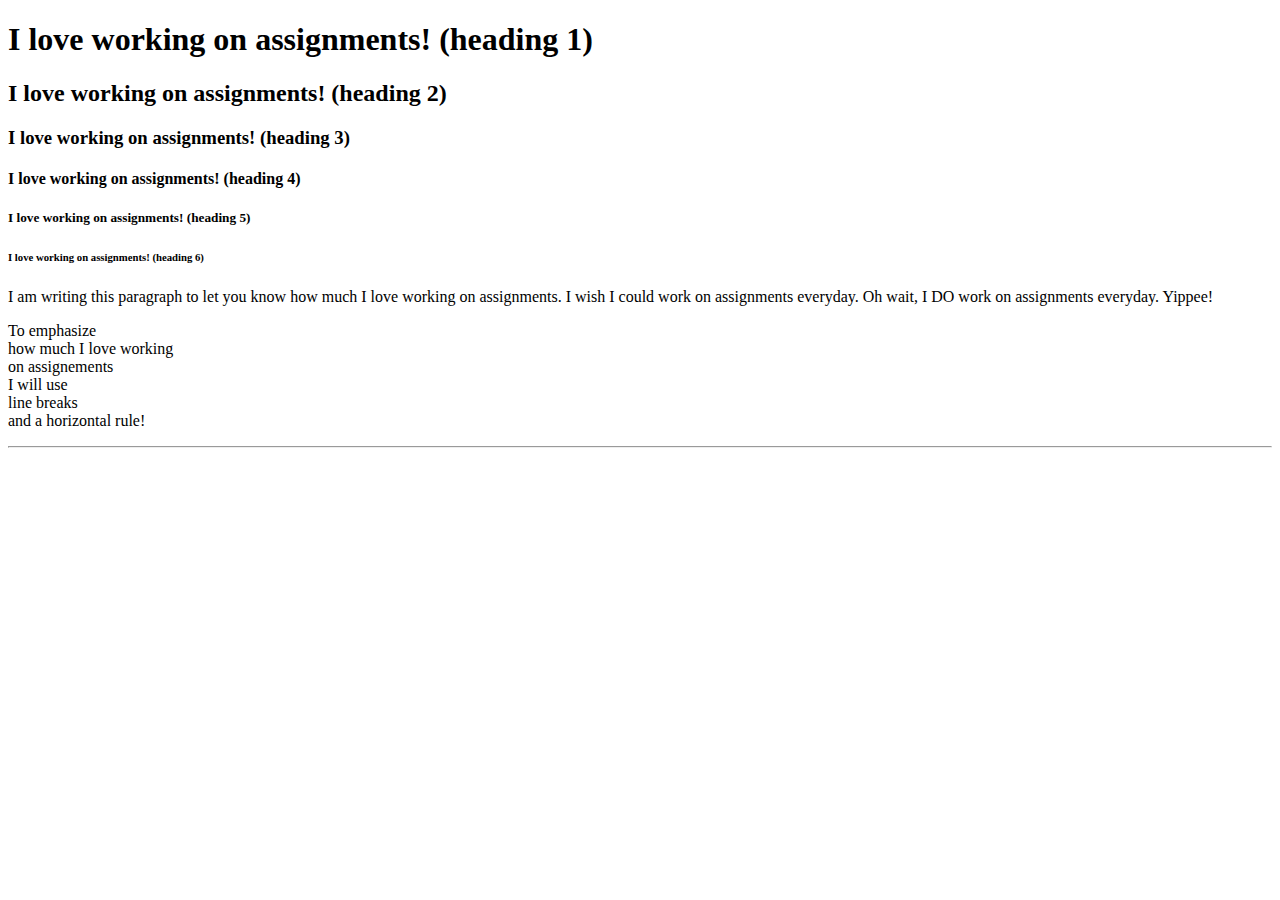
<file: Homework/Unit 1/HW 1/Work 1/Q10.html>
<!DOCTYPE html>
<html lang="en">
	<head>
		<meta http-equiv="Content-Type" content="text/html; charset=utf-8" />
		<title>Untitled Document</title>
	</head>

	<body>
    	<h1>I love working on assignments! (heading 1)</h1>
        <h2>I love working on assignments! (heading 2)</h2>
        <h3>I love working on assignments! (heading 3)</h3>
        <h4>I love working on assignments! (heading 4)</h4>
        <h5>I love working on assignments! (heading 5)</h5>
        <h6>I love working on assignments! (heading 6)</h6>
        
        <p>I am writing this paragraph to let you know how much I love working on assignments. I wish I could work on assignments everyday. Oh wait, I DO work on assignments everyday. Yippee!</p>
        <p>To emphasize <br> how much I love working <br>on assignements <br> I will use <br>line breaks <br>and a horizontal rule!<hr>
	</body>
</html>
</file>
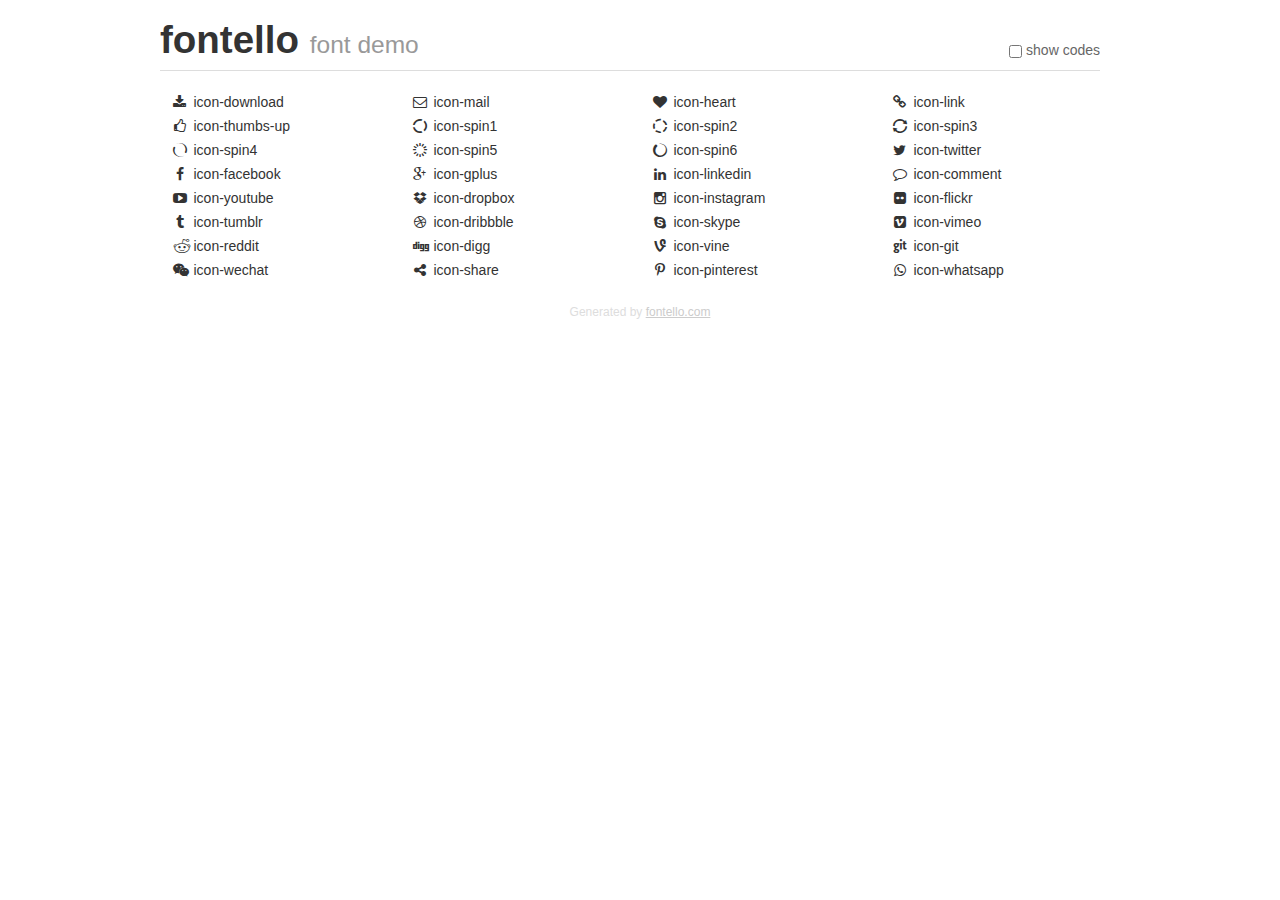
<file: Assignments/Unit 1/DevdigvijayS/html5lightbox/icons/demo.html>
<!DOCTYPE html>
<html>
  <head><!--[if lt IE 9]><script language="javascript" type="text/javascript" src="//html5shim.googlecode.com/svn/trunk/html5.js"></script><![endif]-->
    <meta charset="UTF-8"><style>/*
 * Bootstrap v2.2.1
 *
 * Copyright 2012 Twitter, Inc
 * Licensed under the Apache License v2.0
 * http://www.apache.org/licenses/LICENSE-2.0
 *
 * Designed and built with all the love in the world @twitter by @mdo and @fat.
 */
.clearfix {
  *zoom: 1;
}
.clearfix:before,
.clearfix:after {
  display: table;
  content: "";
  line-height: 0;
}
.clearfix:after {
  clear: both;
}
html {
  font-size: 100%;
  -webkit-text-size-adjust: 100%;
  -ms-text-size-adjust: 100%;
}
a:focus {
  outline: thin dotted #333;
  outline: 5px auto -webkit-focus-ring-color;
  outline-offset: -2px;
}
a:hover,
a:active {
  outline: 0;
}
button,
input,
select,
textarea {
  margin: 0;
  font-size: 100%;
  vertical-align: middle;
}
button,
input {
  *overflow: visible;
  line-height: normal;
}
button::-moz-focus-inner,
input::-moz-focus-inner {
  padding: 0;
  border: 0;
}
body {
  margin: 0;
  font-family: "Helvetica Neue", Helvetica, Arial, sans-serif;
  font-size: 14px;
  line-height: 20px;
  color: #333;
  background-color: #fff;
}
a {
  color: #08c;
  text-decoration: none;
}
a:hover {
  color: #005580;
  text-decoration: underline;
}
.row {
  margin-left: -20px;
  *zoom: 1;
}
.row:before,
.row:after {
  display: table;
  content: "";
  line-height: 0;
}
.row:after {
  clear: both;
}
[class*="span"] {
  float: left;
  min-height: 1px;
  margin-left: 20px;
}
.container,
.navbar-static-top .container,
.navbar-fixed-top .container,
.navbar-fixed-bottom .container {
  width: 940px;
}
.span12 {
  width: 940px;
}
.span11 {
  width: 860px;
}
.span10 {
  width: 780px;
}
.span9 {
  width: 700px;
}
.span8 {
  width: 620px;
}
.span7 {
  width: 540px;
}
.span6 {
  width: 460px;
}
.span5 {
  width: 380px;
}
.span4 {
  width: 300px;
}
.span3 {
  width: 220px;
}
.span2 {
  width: 140px;
}
.span1 {
  width: 60px;
}
[class*="span"].pull-right,
.row-fluid [class*="span"].pull-right {
  float: right;
}
.container {
  margin-right: auto;
  margin-left: auto;
  *zoom: 1;
}
.container:before,
.container:after {
  display: table;
  content: "";
  line-height: 0;
}
.container:after {
  clear: both;
}
p {
  margin: 0 0 10px;
}
.lead {
  margin-bottom: 20px;
  font-size: 21px;
  font-weight: 200;
  line-height: 30px;
}
small {
  font-size: 85%;
}
h1 {
  margin: 10px 0;
  font-family: inherit;
  font-weight: bold;
  line-height: 20px;
  color: inherit;
  text-rendering: optimizelegibility;
}
h1 small {
  font-weight: normal;
  line-height: 1;
  color: #999;
}
h1 {
  line-height: 40px;
}
h1 {
  font-size: 38.5px;
}
h1 small {
  font-size: 24.5px;
}
body {
  margin-top: 90px;
}
.header {
  position: fixed;
  top: 0;
  left: 50%;
  margin-left: -480px;
  background-color: #fff;
  border-bottom: 1px solid #ddd;
  padding-top: 10px;
  z-index: 10;
}
.footer {
  color: #ddd;
  font-size: 12px;
  text-align: center;
  margin-top: 20px;
}
.footer a {
  color: #ccc;
  text-decoration: underline;
}
.the-icons {
  font-size: 14px;
  line-height: 24px;
}
.switch {
  position: absolute;
  right: 0;
  bottom: 10px;
  color: #666;
}
.switch input {
  margin-right: 0.3em;
}
.codesOn .i-name {
  display: none;
}
.codesOn .i-code {
  display: inline;
}
.i-code {
  display: none;
}
@font-face {
      font-family: 'fontello';
      src: url('./font/fontello.eot?11430976');
      src: url('./font/fontello.eot?11430976#iefix') format('embedded-opentype'),
           url('./font/fontello.woff?11430976') format('woff'),
           url('./font/fontello.ttf?11430976') format('truetype'),
           url('./font/fontello.svg?11430976#fontello') format('svg');
      font-weight: normal;
      font-style: normal;
    }
     
     
    .demo-icon
    {
      font-family: "fontello";
      font-style: normal;
      font-weight: normal;
      speak: none;
     
      display: inline-block;
      text-decoration: inherit;
      width: 1em;
      margin-right: .2em;
      text-align: center;
      /* opacity: .8; */
     
      /* For safety - reset parent styles, that can break glyph codes*/
      font-variant: normal;
      text-transform: none;
     
      /* fix buttons height, for twitter bootstrap */
      line-height: 1em;
     
      /* Animation center compensation - margins should be symmetric */
      /* remove if not needed */
      margin-left: .2em;
     
      /* You can be more comfortable with increased icons size */
      /* font-size: 120%; */
     
      /* Font smoothing. That was taken from TWBS */
      -webkit-font-smoothing: antialiased;
      -moz-osx-font-smoothing: grayscale;
     
      /* Uncomment for 3D effect */
      /* text-shadow: 1px 1px 1px rgba(127, 127, 127, 0.3); */
    }
     </style>
    <link rel="stylesheet" href="css/animation.css"><!--[if IE 7]><link rel="stylesheet" href="css/fontello-ie7.css"><![endif]-->
    <script>
      function toggleCodes(on) {
        var obj = document.getElementById('icons');
      
        if (on) {
          obj.className += ' codesOn';
        } else {
          obj.className = obj.className.replace(' codesOn', '');
        }
      }
      
    </script>
  </head>
  <body>
    <div class="container header">
      <h1>
        fontello
         <small>font demo</small>
      </h1>
      <label class="switch">
        <input type="checkbox" onclick="toggleCodes(this.checked)">show codes
      </label>
    </div>
    <div id="icons" class="container">
      <div class="row">
        <div title="Code: 0xe800" class="the-icons span3"><i class="demo-icon icon-download">&#xe800;</i> <span class="i-name">icon-download</span><span class="i-code">0xe800</span></div>
        <div title="Code: 0xe801" class="the-icons span3"><i class="demo-icon icon-mail">&#xe801;</i> <span class="i-name">icon-mail</span><span class="i-code">0xe801</span></div>
        <div title="Code: 0xe802" class="the-icons span3"><i class="demo-icon icon-heart">&#xe802;</i> <span class="i-name">icon-heart</span><span class="i-code">0xe802</span></div>
        <div title="Code: 0xe803" class="the-icons span3"><i class="demo-icon icon-link">&#xe803;</i> <span class="i-name">icon-link</span><span class="i-code">0xe803</span></div>
      </div>
      <div class="row">
        <div title="Code: 0xe804" class="the-icons span3"><i class="demo-icon icon-thumbs-up">&#xe804;</i> <span class="i-name">icon-thumbs-up</span><span class="i-code">0xe804</span></div>
        <div title="Code: 0xe830" class="the-icons span3"><i class="demo-icon icon-spin1 animate-spin">&#xe830;</i> <span class="i-name">icon-spin1</span><span class="i-code">0xe830</span></div>
        <div title="Code: 0xe831" class="the-icons span3"><i class="demo-icon icon-spin2 animate-spin">&#xe831;</i> <span class="i-name">icon-spin2</span><span class="i-code">0xe831</span></div>
        <div title="Code: 0xe832" class="the-icons span3"><i class="demo-icon icon-spin3 animate-spin">&#xe832;</i> <span class="i-name">icon-spin3</span><span class="i-code">0xe832</span></div>
      </div>
      <div class="row">
        <div title="Code: 0xe834" class="the-icons span3"><i class="demo-icon icon-spin4 animate-spin">&#xe834;</i> <span class="i-name">icon-spin4</span><span class="i-code">0xe834</span></div>
        <div title="Code: 0xe838" class="the-icons span3"><i class="demo-icon icon-spin5 animate-spin">&#xe838;</i> <span class="i-name">icon-spin5</span><span class="i-code">0xe838</span></div>
        <div title="Code: 0xe839" class="the-icons span3"><i class="demo-icon icon-spin6 animate-spin">&#xe839;</i> <span class="i-name">icon-spin6</span><span class="i-code">0xe839</span></div>
        <div title="Code: 0xf099" class="the-icons span3"><i class="demo-icon icon-twitter">&#xf099;</i> <span class="i-name">icon-twitter</span><span class="i-code">0xf099</span></div>
      </div>
      <div class="row">
        <div title="Code: 0xf09a" class="the-icons span3"><i class="demo-icon icon-facebook">&#xf09a;</i> <span class="i-name">icon-facebook</span><span class="i-code">0xf09a</span></div>
        <div title="Code: 0xf0d5" class="the-icons span3"><i class="demo-icon icon-gplus">&#xf0d5;</i> <span class="i-name">icon-gplus</span><span class="i-code">0xf0d5</span></div>
        <div title="Code: 0xf0e1" class="the-icons span3"><i class="demo-icon icon-linkedin">&#xf0e1;</i> <span class="i-name">icon-linkedin</span><span class="i-code">0xf0e1</span></div>
        <div title="Code: 0xf0e5" class="the-icons span3"><i class="demo-icon icon-comment">&#xf0e5;</i> <span class="i-name">icon-comment</span><span class="i-code">0xf0e5</span></div>
      </div>
      <div class="row">
        <div title="Code: 0xf16a" class="the-icons span3"><i class="demo-icon icon-youtube">&#xf16a;</i> <span class="i-name">icon-youtube</span><span class="i-code">0xf16a</span></div>
        <div title="Code: 0xf16b" class="the-icons span3"><i class="demo-icon icon-dropbox">&#xf16b;</i> <span class="i-name">icon-dropbox</span><span class="i-code">0xf16b</span></div>
        <div title="Code: 0xf16d" class="the-icons span3"><i class="demo-icon icon-instagram">&#xf16d;</i> <span class="i-name">icon-instagram</span><span class="i-code">0xf16d</span></div>
        <div title="Code: 0xf16e" class="the-icons span3"><i class="demo-icon icon-flickr">&#xf16e;</i> <span class="i-name">icon-flickr</span><span class="i-code">0xf16e</span></div>
      </div>
      <div class="row">
        <div title="Code: 0xf173" class="the-icons span3"><i class="demo-icon icon-tumblr">&#xf173;</i> <span class="i-name">icon-tumblr</span><span class="i-code">0xf173</span></div>
        <div title="Code: 0xf17d" class="the-icons span3"><i class="demo-icon icon-dribbble">&#xf17d;</i> <span class="i-name">icon-dribbble</span><span class="i-code">0xf17d</span></div>
        <div title="Code: 0xf17e" class="the-icons span3"><i class="demo-icon icon-skype">&#xf17e;</i> <span class="i-name">icon-skype</span><span class="i-code">0xf17e</span></div>
        <div title="Code: 0xf194" class="the-icons span3"><i class="demo-icon icon-vimeo">&#xf194;</i> <span class="i-name">icon-vimeo</span><span class="i-code">0xf194</span></div>
      </div>
      <div class="row">
        <div title="Code: 0xf1a1" class="the-icons span3"><i class="demo-icon icon-reddit">&#xf1a1;</i> <span class="i-name">icon-reddit</span><span class="i-code">0xf1a1</span></div>
        <div title="Code: 0xf1a6" class="the-icons span3"><i class="demo-icon icon-digg">&#xf1a6;</i> <span class="i-name">icon-digg</span><span class="i-code">0xf1a6</span></div>
        <div title="Code: 0xf1ca" class="the-icons span3"><i class="demo-icon icon-vine">&#xf1ca;</i> <span class="i-name">icon-vine</span><span class="i-code">0xf1ca</span></div>
        <div title="Code: 0xf1d3" class="the-icons span3"><i class="demo-icon icon-git">&#xf1d3;</i> <span class="i-name">icon-git</span><span class="i-code">0xf1d3</span></div>
      </div>
      <div class="row">
        <div title="Code: 0xf1d7" class="the-icons span3"><i class="demo-icon icon-wechat">&#xf1d7;</i> <span class="i-name">icon-wechat</span><span class="i-code">0xf1d7</span></div>
        <div title="Code: 0xf1e0" class="the-icons span3"><i class="demo-icon icon-share">&#xf1e0;</i> <span class="i-name">icon-share</span><span class="i-code">0xf1e0</span></div>
        <div title="Code: 0xf231" class="the-icons span3"><i class="demo-icon icon-pinterest">&#xf231;</i> <span class="i-name">icon-pinterest</span><span class="i-code">0xf231</span></div>
        <div title="Code: 0xf232" class="the-icons span3"><i class="demo-icon icon-whatsapp">&#xf232;</i> <span class="i-name">icon-whatsapp</span><span class="i-code">0xf232</span></div>
      </div>
    </div>
    <div class="container footer">Generated by <a href="http://fontello.com">fontello.com</a></div>
  </body>
</html>
</file>
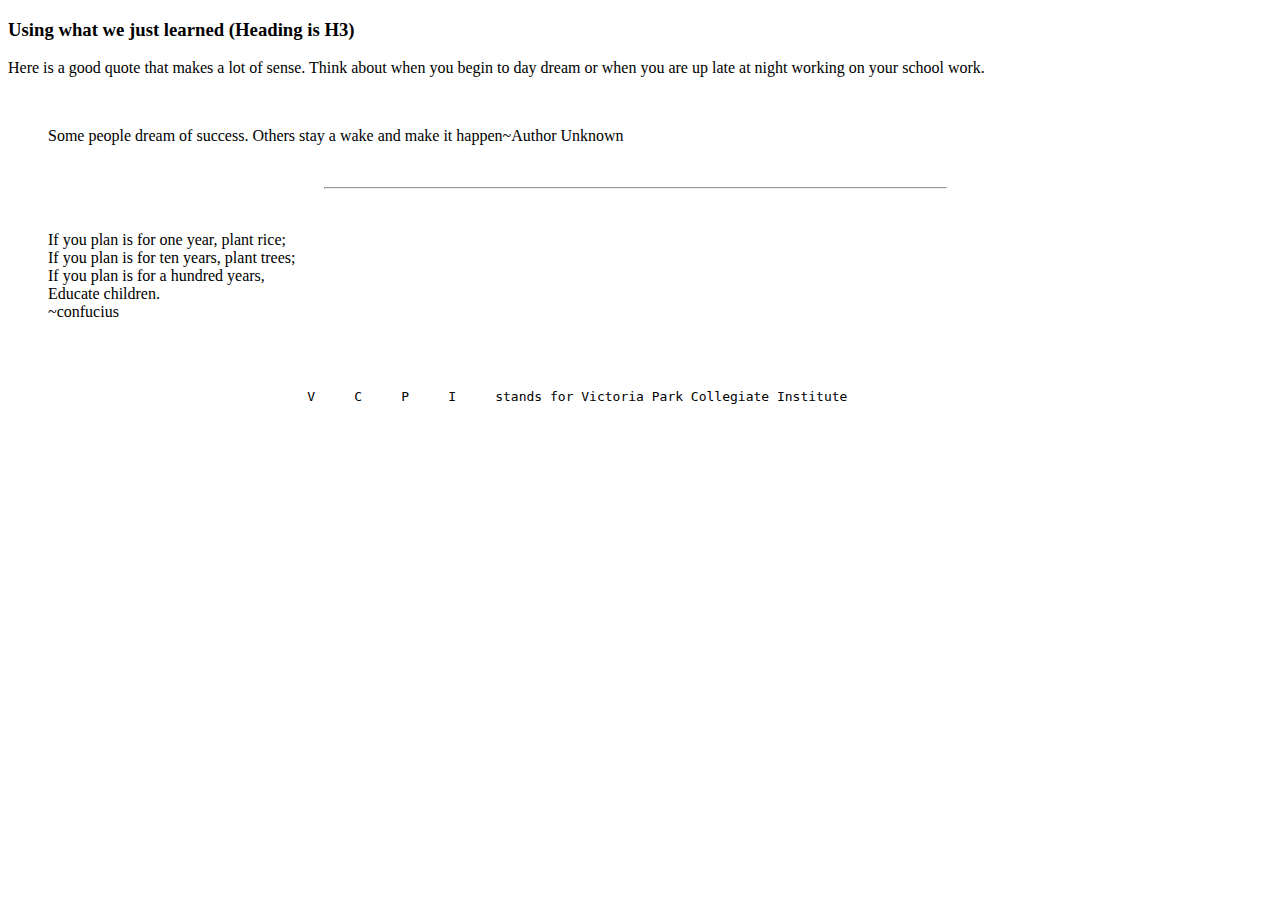
<file: Homework/Unit 1/HW 1/Work 2/html_wk2_q12/html_wk2_q12.html>
<!DOCTYPE html>
<html lang="en">
	<head>
		<meta http-equiv="Content-Type" content="text/html; charset=utf-8" />
		<link rel="stylesheet" type="text/css" href="html_wk2_q12.css">
		<title>Work 2 Q12</title>
	</head>

	<body>
    	<h3>Using what we just learned (Heading is H3)</h3>
        <p>Here is a good quote that makes a lot of sense. Think about when you begin to day dream or when you are up late at night working on your school work.</p>
        <br>
        <blockquote>Some people dream of success. Others stay a wake and make it happen~Author Unknown
		</blockquote>
			<br>
			<hr>
			<br>
        <blockquote>If you plan is for one year, plant rice;
        <br>If you plan is for ten years, plant trees;
        <br>If you plan is for a hundred years,
        <br>Educate children.
        <br>~confucius
        </blockquote>
		<br>
        <br>
        <p>
			<pre>V     C     P     I     stands for Victoria Park Collegiate Institute                </pre>
		</p>
	</body>
</html>
</file>
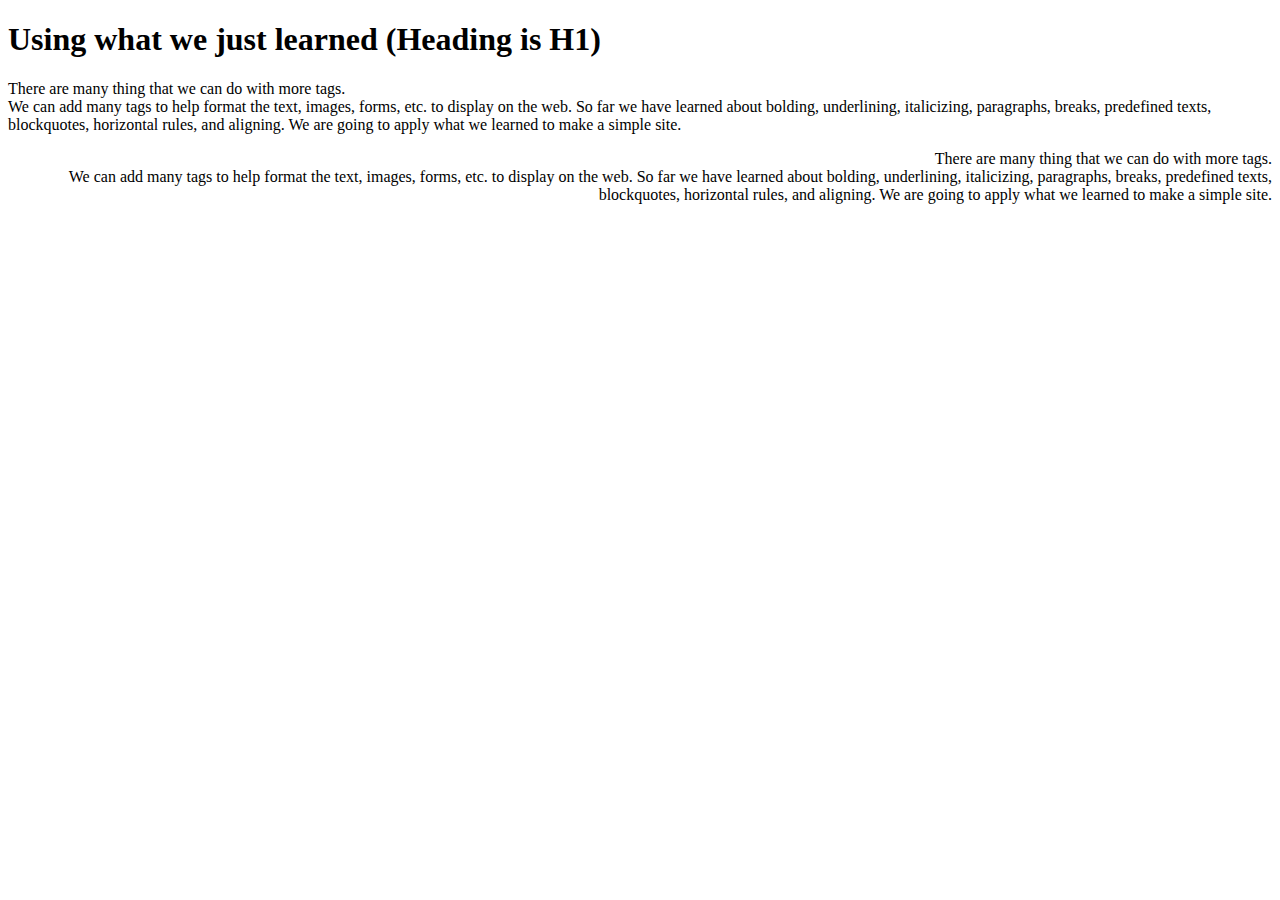
<file: Homework/Unit 1/HW 1/Work 2/html_wk2_q13/html_ wk2_q13.html>
<!DOCTYPE html>
<html lang="en">
	<head>
		<meta http-equiv="Content-Type" content="text/html; charset=utf-8" />
		<link rel="stylesheet" type="text/css" href="html_wk2_q13.css">
		<title>HTML Assignment #1-Q1</title>
	</head>

	<body>
    	<h1>Using what we just learned (Heading is H1)</h1>
        <p class="1">There are many thing that we can do with more tags.
        <br>We can add many tags to help format the text, images, forms, etc. to display on the web. So far we have learned about bolding, underlining, italicizing, paragraphs, breaks, predefined texts, blockquotes, horizontal rules, and aligning. We are going to apply what we learned to make a simple site.</p>
        <p class="alignright">There are many thing that we can do with more tags.
        <br>We can add many tags to help format the text, images, forms, etc. to display on the web. So far we have learned about bolding, underlining, italicizing, paragraphs, breaks, predefined texts, blockquotes, horizontal rules, and aligning. We are going to apply what we learned to make a simple site.</p>
	</body>
</html>
</file>
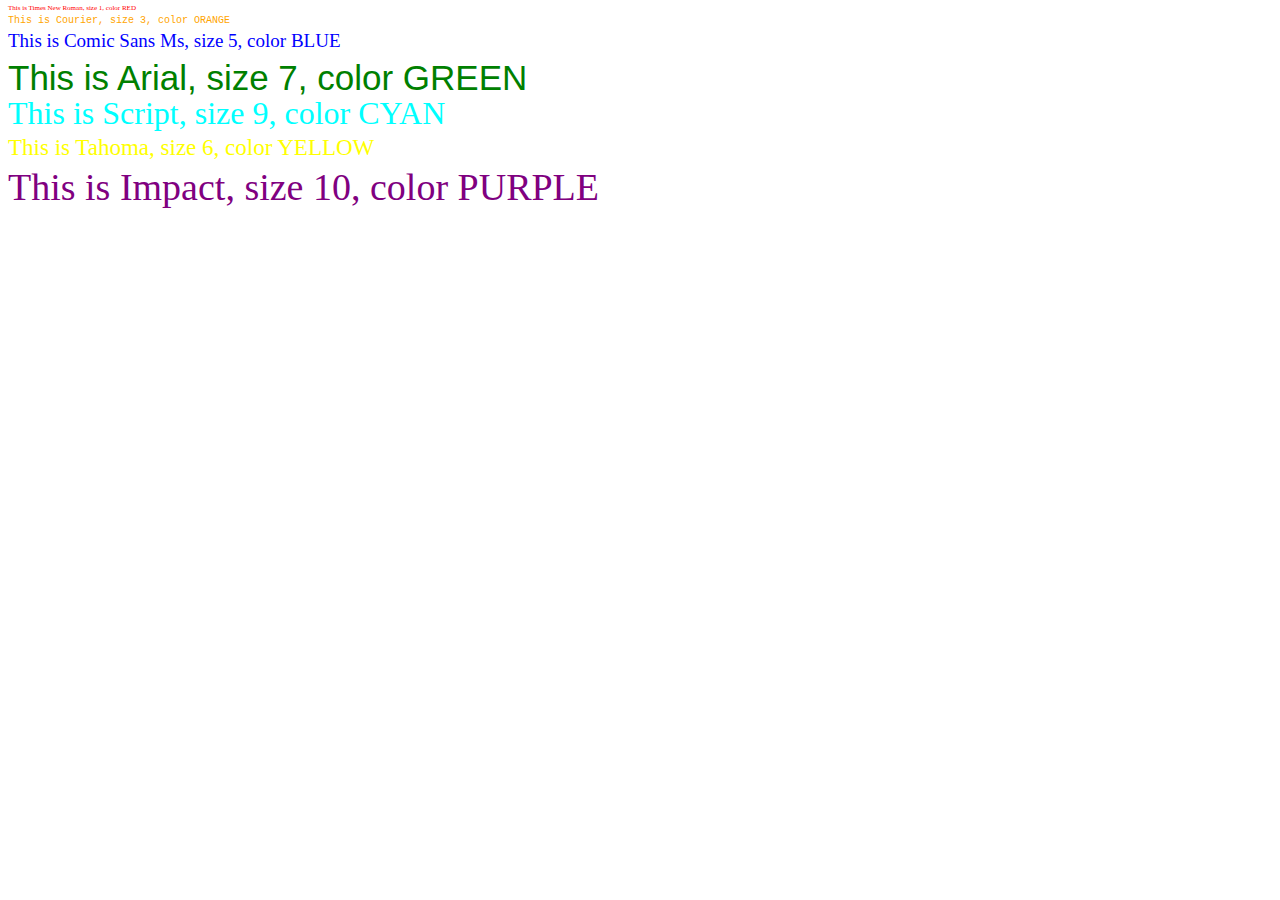
<file: Homework/Unit 1/HW 1/Work 2/html_wk2_q14/html_ wk2_q14.html>
<!DOCTYPE html>
<html lang="en">
	<head>
		<meta http-equiv="Content-Type" content="text/html; charset=utf-8" />
		<link rel="stylesheet" type="text/css" href="html_wk2_q14.css">
        <title>1.1/1.2 Work 2 Q14</title>
	</head>

	<body>
    	<div>
        	<p class="one">This is Times New Roman, size 1, color RED</p>
        	<p class="two">This is Courier, size 3, color ORANGE</p>
        	<p class="three">This is Comic Sans Ms, size 5, color BLUE</p>
        	<p class="four">This is Arial, size 7, color GREEN</p>
        	<p class="five">This is Script, size 9, color CYAN</p>
        	<p class="six">This is Tahoma, size 6, color YELLOW</p>
        	<p class="seven">This is Impact, size 10, color PURPLE</p>
        </div>
	</body>
</html>
</file>
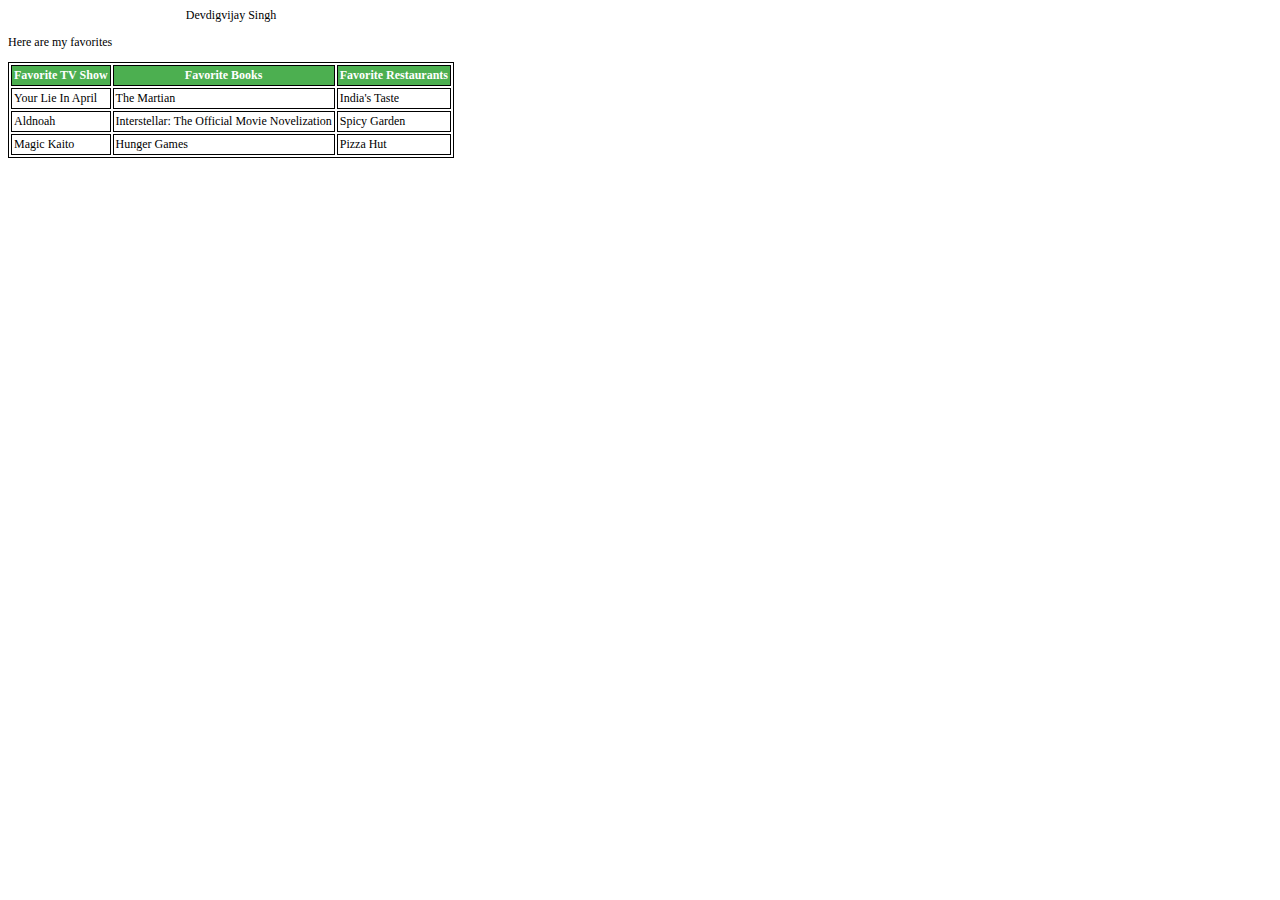
<file: Homework/Unit 1/HW 2/Work 3/Table 1/table1.html>
<!DOCTYPE html>
<html lang="en">
	<head>
		<meta http-equiv="Content-Type" content="text/html; charset=utf-8" />
		<link rel="stylesheet" type="text/css" href="table1.css">
		<title>Table 1</title>
	</head>
	<body>
		<table class="doubleborder">	
			<caption>Devdigvijay Singh<br><p>Here are my favorites</p></caption>
            <tr>
				<td class="heading"><strong>Favorite TV Show</strong></td>
				<td class="heading"><strong>Favorite Books</strong></td>
				<td class="heading"><strong>Favorite Restaurants</strong></td>
			</tr>
			<tr>
				<td>Your Lie In April</td>
				<td>The Martian</td>
				<td>India's Taste</td>
			</tr>
			<tr>
				<td>Aldnoah</td>
				<td>Interstellar: The Official Movie Novelization</td>
				<td>Spicy Garden</td>
			</tr>
			<tr>
				<td>Magic Kaito</td>
				<td>Hunger Games</td>
				<td>Pizza Hut</td>
			</tr>
		</table>
	</body>
</html>
</file>
<file: Notes/Unit 1/Lesson 1/TemplatePack/whole_site.css>
body
{
	background-color: white;
	color: black;
	margin: 10%;
} 

h1
{
	color: red;
}
</file>
<file: Assignments/Unit 1/DevdigvijayS/whole_site.css>
/* fonts */

@font-face
{
	font-family: "Adelle Sans W01 Thin";
	src: url("fonts/Adelle/cd57a6d45e900c971cf5484e22b96c44.eot");
	/* IE9*/

	src: url("fonts/Adelle/cd57a6d45e900c971cf5484e22b96c44.eot?#iefix") format("embedded-opentype"),
	/* IE6-IE8 */

	url("fonts/Adelle/cd57a6d45e900c971cf5484e22b96c44.woff2") format("woff2"),
	/* chrome、firefox */

	url("fonts/Adelle/cd57a6d45e900c971cf5484e22b96c44.woff") format("woff"),
	/* chrome、firefox */

	url("fonts/Adelle/cd57a6d45e900c971cf5484e22b96c44.ttf") format("truetype"),
	/* chrome、firefox、opera、Safari, Android, iOS 4.2+*/

	url("fonts/Adelle/cd57a6d45e900c971cf5484e22b96c44.svg#Adelle Sans W01 Thin") format("svg");
	/* iOS 4.1- */

}

@font-face
{
	font-family: "Open Sans Light";
	src: url("fonts/openSans/1bf71be111189e76987a4bb9b3115cb7.eot");
	/* IE9*/

	src: url("fonts/openSans/1bf71be111189e76987a4bb9b3115cb7.eot?#iefix") format("embedded-opentype"),
	/* IE6-IE8 */

	url("fonts/openSans/1bf71be111189e76987a4bb9b3115cb7.woff2") format("woff2"),
	/* chrome、firefox */

	url("fonts/openSans/1bf71be111189e76987a4bb9b3115cb7.woff") format("woff"),
	/* chrome、firefox */

	url("fonts/openSans/1bf71be111189e76987a4bb9b3115cb7.ttf") format("truetype"),
	/* chrome、firefox、opera、Safari, Android, iOS 4.2+*/

	url("fonts/openSans/1bf71be111189e76987a4bb9b3115cb7.svg#Open Sans Light") format("svg");
	/* iOS 4.1- */

}

@font-face
{
	font-family: "District Pro W01 Thin";
	src: url("fonts/DistrictProThin/a1854255b022d7a3e6a46d0379981c7b.eot");
	/* IE9*/

	src: url("fonts/DistrictProThin/a1854255b022d7a3e6a46d0379981c7b.eot?#iefix") format("embedded-opentype"),
	/* IE6-IE8 */

	url("fonts/DistrictProThin/a1854255b022d7a3e6a46d0379981c7b.woff2") format("woff2"),
	/* chrome、firefox */

	url("fonts/DistrictProThin/a1854255b022d7a3e6a46d0379981c7b.woff") format("woff"),
	/* chrome、firefox */

	url("fonts/DistrictProThin/a1854255b022d7a3e6a46d0379981c7b.ttf") format("truetype"),
	/* chrome、firefox、opera、Safari, Android, iOS 4.2+*/

	url("fonts/DistrictProThin/a1854255b022d7a3e6a46d0379981c7b.svg#District Pro W01 Thin") format("svg");
	/* iOS 4.1- */

	font-weight: bold;
}

@font-face
{
	font-family: "Zebrzil";
	src: url("fonts/Zebrzil/zebrzil.eot");
	/* IE9*/

	src: url("fonts/Zebrzil/zebrzil.eot?#iefix") format("embedded-opentype"),
	/* IE6-IE8 */

	url("fonts/Zebrzil/zebrzil.woff2") format("woff2"),
	/* chrome、firefox */

	url("fonts/Zebrzil/zebrzil.woff") format("woff"),
	/* chrome、firefox */

	url("fonts/Zebrzil/zebrzil.ttf") format("truetype"),
	/* chrome、firefox、opera、Safari, Android, iOS 4.2+*/

	url("fonts/Zebrzil/zebrzil.svg#Zebrzil") format("svg");
	/* iOS 4.1- */

}

/* background image */

#bg_main
{
	position: fixed;
	top: 0;
	left: 0;
	z-index: -1;
	margin: auto;
	width: 100%;
	height: auto;
}

/* menu */

ul
{
	list-style-type: none;
	margin: 0;
	padding: 0;
	overflow: hidden;
	background-color: black;
}

li.menu
{
	float: left;
}

li.menu a,
.dropbtn
{
	display: inline-block;
	color: white;
	text-align: center;
	padding: 14px 16px;
	text-decoration: none;
}

li.menu a:hover,
.dropdown:hover .dropbtn
{
	background-color: red;
}

li.dropdown
{
	display: inline-block;
}

.dropdown-content
{
	display: none;
	position: absolute;
	background-color: #f9f9f9;
	min-width: 160px;
	box-shadow: 0px 8px 16px 0px rgba(0, 0, 0, 0.2);
}

.dropdown-content a
{
	color: black;
	padding: 12px 16px;
	text-decoration: none;
	display: block;
	text-align: left;
}

.dropdown-content a:hover
{
	background-color: #f1f1f1
}

.dropdown:hover .dropdown-content
{
	display: block;
}

div.menucontent
{
	font-size: 1em;
	font-family: "Open Sans Light";
	color: #23238e;
}

/* home */


.homewhitetext
{
	color: white;
}

h1.homewhitetext
{
	font-family: "Zebrzil";
	font-size: 3.5em;
	text-align: center;
	margin: 1% 0px 1% 0px;
	padding: 0px 0px 0px 0px;
}

.invisible
{
	visibility: hidden;
}

/* decks */


.deckswhitetext
{
	color: white;
}

.deck
{
	float: left;
	margin: 0.5%;
	padding-right: 1%;
	padding-left: 1%;
	padding-top: 1%;
	max-width: 30%;
	height: auto;
	/*border: 5px solid #1a1a1a;*/

}

h1.deckswhitetext
{
	font-family: "District Pro W01 Thin";
	font-size: 4em;
	text-align: center;
	margin: 0px 0px 0px 0px;
	padding: 0px 0px 0px 0px;
}

h2.deckswhitetext
{
	font-family: "District Pro W01 Thin";
	font-size: 2em;
	text-align: left;
	margin: 0px 0px 0px 1%;
	padding: 0px 0px 0px 0px;
}

h3.deckswhitetext
{
	font-family: "District Pro W01 Thin";
	font-size: 1.5em;
	text-align: left;
	margin: 58% 0px 0px 0px;
	padding: 0px 0px 0px 0px;
}

.cf
{
	position: relative;
}

img.cf
{
	position: absolute;
	-webkit-transition: opacity 1s ease-in-out;
	-moz-transition: opacity 0.5s ease-in-out;
	-o-transition: opacity 0.5s ease-in-out;
	transition: opacity 0.5s ease-in-out;
}

img.top:hover
{
	opacity: 0;
}

p.deckswhitetext
{
	font-family: "Adelle Sans W01 Thin";
	margin: 2.5% 0px 0px 0px;
}

.maxwidth
{
	max-width: 100%;
}

/* references */


.referenceswhitetext
{
	color: white;
}

h1.referenceswhitetext
{
	font-family: "District Pro W01 Thin";
	font-size: 4em;
	text-align: center;
	margin: 0px 0px 0px 0px;
	padding: 0px 0px 0px 0px;
}

h2.referenceswhitetext
{
	font-family: "District Pro W01 Thin";
	font-size: 2em;
	text-align: left;
	margin: 30px 0px 0px 0px;
	padding: 0px 0px 0px 0px;
}

h3.referenceswhitetext
{
	font-family: "District Pro W01 Thin";
	font-size: 1.5em;
	text-align: left;
	margin: 58% 0px 0px 0px;
	padding: 0px 0px 0px 0px;
}

p.referenceswhitetext
{
	font-family: "Adelle Sans W01 Thin";
	margin: 30px 0px 5px 0px;
}

p.referenceswhitetexttab
{
	font-family: "Adelle Sans W01 Thin";
	margin: 0px 0px 0px 40px;
	color: white;
}

a
{
	text-decoration: none;
}

a p:hover
{
	text-decoration: underline;
}

/* routines */

h1.routineswhitetext
{
	font-family: "District Pro W01 Thin";
	font-size: 4em;
	text-align: center;
	margin: 0px 0px 0px 0px;
	padding: 0px 0px 0px 0px;
}

h2.routineswhitetext
{
	font-family: "District Pro W01 Thin";
	font-size: 2em;
	text-align: left;
	margin: 0px 0px 0px 1%;
	padding: 0px 0px 0px 0px;
}

.routineswhitetext
{
	color: white;
}

/* magicians */

.magicianwhitetext
{
	color: white;
}

.magician
{
	margin: 0.5%;
	padding-right: 1%;
	padding-left: 1%;
	padding-top: 1%;
	max-width: 100%;
	height: auto;
	/*border: 5px solid #1a1a1a;*/

}

h1.magicianwhitetext
{
	font-family: "District Pro W01 Thin";
	font-size: 4em;
	text-align: center;
	margin: 0px 0px 0px 0px;
	padding: 0px 0px 0px 0px;
}

h2.magicianwhitetext
{
	font-family: "District Pro W01 Thin";
	font-size: 2em;
	text-align: left;
	margin: 0px 0px 0px 1%;
	padding: 0px 0px 0px 0px;
}

h3.magicianwhitetext
{
	font-family: "District Pro W01 Thin";
	font-size: 1.5em;
	text-align: left;
	margin: 0px 0px 0px 0px;
	padding: 0px 0px 0px 0px;
}

.magiciantext
{
	margin: 0px 0px 0px 42.5%;
	padding: 0px 0px 0px 0px;
}

p.magicianwhitetext
{
	font-family: "Adelle Sans W01 Thin";
	text-align:left;
	margin: 0px 0px 0px 0px;
}

.maxwidth
{
	max-width: 100%;
}

.cardMagic
{
	float: left;
	margin: 0.5%;
	padding-right: 1%;
	padding-left: 1%;
	padding-top: 1%;
	width: 30%;
	max-width: 30%;
	height: auto;
	/*border: 5px solid #1a1a1a;*/

}

.lightboxcontainer {
  width:100%;
  text-align:left;
}
.lightboxleft {
  width: 100%;
  float:left;
}
.lightboxright {
  width: 60%;
  float:left;
}
.lightboxright iframe {
  min-height: 390px;
}
.divtext {
  margin: 36px;
}
@media (max-width: 800px) {
  .lightboxleft {
    width: 100%;
  }
  .lightboxright {
    width: 100%;
  }
  .divtext {
    margin: 12px;
  }
}
</file>
<file: Assignments/Unit 1/DevdigvijayS/html5lightbox/icons/css/fontello-ie7.css>
[class^="icon-"], [class*=" icon-"] {
  font-family: 'fontello';
  font-style: normal;
  font-weight: normal;
 
  /* fix buttons height */
  line-height: 1em;
 
  /* you can be more comfortable with increased icons size */
  /* font-size: 120%; */
}
 
.icon-download { *zoom: expression( this.runtimeStyle['zoom'] = '1', this.innerHTML = '&#xe800;&nbsp;'); }
.icon-mail { *zoom: expression( this.runtimeStyle['zoom'] = '1', this.innerHTML = '&#xe801;&nbsp;'); }
.icon-heart { *zoom: expression( this.runtimeStyle['zoom'] = '1', this.innerHTML = '&#xe802;&nbsp;'); }
.icon-link { *zoom: expression( this.runtimeStyle['zoom'] = '1', this.innerHTML = '&#xe803;&nbsp;'); }
.icon-thumbs-up { *zoom: expression( this.runtimeStyle['zoom'] = '1', this.innerHTML = '&#xe804;&nbsp;'); }
.icon-spin1 { *zoom: expression( this.runtimeStyle['zoom'] = '1', this.innerHTML = '&#xe830;&nbsp;'); }
.icon-spin2 { *zoom: expression( this.runtimeStyle['zoom'] = '1', this.innerHTML = '&#xe831;&nbsp;'); }
.icon-spin3 { *zoom: expression( this.runtimeStyle['zoom'] = '1', this.innerHTML = '&#xe832;&nbsp;'); }
.icon-spin4 { *zoom: expression( this.runtimeStyle['zoom'] = '1', this.innerHTML = '&#xe834;&nbsp;'); }
.icon-spin5 { *zoom: expression( this.runtimeStyle['zoom'] = '1', this.innerHTML = '&#xe838;&nbsp;'); }
.icon-spin6 { *zoom: expression( this.runtimeStyle['zoom'] = '1', this.innerHTML = '&#xe839;&nbsp;'); }
.icon-twitter { *zoom: expression( this.runtimeStyle['zoom'] = '1', this.innerHTML = '&#xf099;&nbsp;'); }
.icon-facebook { *zoom: expression( this.runtimeStyle['zoom'] = '1', this.innerHTML = '&#xf09a;&nbsp;'); }
.icon-gplus { *zoom: expression( this.runtimeStyle['zoom'] = '1', this.innerHTML = '&#xf0d5;&nbsp;'); }
.icon-linkedin { *zoom: expression( this.runtimeStyle['zoom'] = '1', this.innerHTML = '&#xf0e1;&nbsp;'); }
.icon-comment { *zoom: expression( this.runtimeStyle['zoom'] = '1', this.innerHTML = '&#xf0e5;&nbsp;'); }
.icon-youtube { *zoom: expression( this.runtimeStyle['zoom'] = '1', this.innerHTML = '&#xf16a;&nbsp;'); }
.icon-dropbox { *zoom: expression( this.runtimeStyle['zoom'] = '1', this.innerHTML = '&#xf16b;&nbsp;'); }
.icon-instagram { *zoom: expression( this.runtimeStyle['zoom'] = '1', this.innerHTML = '&#xf16d;&nbsp;'); }
.icon-flickr { *zoom: expression( this.runtimeStyle['zoom'] = '1', this.innerHTML = '&#xf16e;&nbsp;'); }
.icon-tumblr { *zoom: expression( this.runtimeStyle['zoom'] = '1', this.innerHTML = '&#xf173;&nbsp;'); }
.icon-dribbble { *zoom: expression( this.runtimeStyle['zoom'] = '1', this.innerHTML = '&#xf17d;&nbsp;'); }
.icon-skype { *zoom: expression( this.runtimeStyle['zoom'] = '1', this.innerHTML = '&#xf17e;&nbsp;'); }
.icon-vimeo { *zoom: expression( this.runtimeStyle['zoom'] = '1', this.innerHTML = '&#xf194;&nbsp;'); }
.icon-reddit { *zoom: expression( this.runtimeStyle['zoom'] = '1', this.innerHTML = '&#xf1a1;&nbsp;'); }
.icon-digg { *zoom: expression( this.runtimeStyle['zoom'] = '1', this.innerHTML = '&#xf1a6;&nbsp;'); }
.icon-vine { *zoom: expression( this.runtimeStyle['zoom'] = '1', this.innerHTML = '&#xf1ca;&nbsp;'); }
.icon-git { *zoom: expression( this.runtimeStyle['zoom'] = '1', this.innerHTML = '&#xf1d3;&nbsp;'); }
.icon-wechat { *zoom: expression( this.runtimeStyle['zoom'] = '1', this.innerHTML = '&#xf1d7;&nbsp;'); }
.icon-share { *zoom: expression( this.runtimeStyle['zoom'] = '1', this.innerHTML = '&#xf1e0;&nbsp;'); }
.icon-pinterest { *zoom: expression( this.runtimeStyle['zoom'] = '1', this.innerHTML = '&#xf231;&nbsp;'); }
.icon-whatsapp { *zoom: expression( this.runtimeStyle['zoom'] = '1', this.innerHTML = '&#xf232;&nbsp;'); }
</file>
<file: Homework/Unit 1/HW 1/Work 2/html_wk2_q12/html_wk2_q12.css>
hr {
    margin-left: 25%;
	margin-right: 25%;
	width: 49.13%;
}
pre {
	text-align: center;
}
</file>
<file: Homework/Unit 1/HW 1/Work 2/html_wk2_q13/html_wk2_q13.css>
h {
    margin-left: 25%;
	margin-right: 25%;
	width: 49.13%;
}
p.alignright {
	text-align: right;
}
</file>
<file: Homework/Unit 1/HW 1/Work 2/html_wk2_q14/html_wk2_q14.css>
p.one {
	font-size:7px;
	color:red;
	font:Times New Roman;
}

p.two {
	font-size:10px;
	color:orange;
	font-family: courier;
}

p.three {
	font-size:19px;
	color:blue;
	font-family: Comic Sans Ms;
}

p.four {
	font-size:35px;
	color:green;
	font-family: Arial;
}

p.five {
	font-size:32px;
	color:cyan;
	font-family: Script;
}

p.six {
	font-size:23px;
	color:yellow;
	font-family: Tahoma;
}

p.seven {
	font-size:38px;
	color:purple;
	font-family: Impact;
}

div {
	line-height: 10%;
}
</file>
<file: Homework/Unit 1/HW 2/Work 3/Table 1/table1.css>
table.doubleborder, td {
    border: 1px solid black;
}

p.heading1 {
	text-align: center;
}

div {
	float: left;
}

span {
	line-height:20%;
}

body {
	font-family: Verdana;
	font-size: 12px;
}

td.heading {
	background-color: #4CAF50;
	color: white;
	text-align: center;
}

td {
	padding:2px;
}

p {
    text-align:left;
}

caption {
	text-align: center;	
}
</file>
<file: Assignments/Unit 1/DevdigvijayS/html5lightbox/icons/css/animation.css>
/*
   Animation example, for spinners
*/
.animate-spin {
  -moz-animation: spin 2s infinite linear;
  -o-animation: spin 2s infinite linear;
  -webkit-animation: spin 2s infinite linear;
  animation: spin 2s infinite linear;
  display: inline-block;
}
@-moz-keyframes spin {
  0% {
    -moz-transform: rotate(0deg);
    -o-transform: rotate(0deg);
    -webkit-transform: rotate(0deg);
    transform: rotate(0deg);
  }

  100% {
    -moz-transform: rotate(359deg);
    -o-transform: rotate(359deg);
    -webkit-transform: rotate(359deg);
    transform: rotate(359deg);
  }
}
@-webkit-keyframes spin {
  0% {
    -moz-transform: rotate(0deg);
    -o-transform: rotate(0deg);
    -webkit-transform: rotate(0deg);
    transform: rotate(0deg);
  }

  100% {
    -moz-transform: rotate(359deg);
    -o-transform: rotate(359deg);
    -webkit-transform: rotate(359deg);
    transform: rotate(359deg);
  }
}
@-o-keyframes spin {
  0% {
    -moz-transform: rotate(0deg);
    -o-transform: rotate(0deg);
    -webkit-transform: rotate(0deg);
    transform: rotate(0deg);
  }

  100% {
    -moz-transform: rotate(359deg);
    -o-transform: rotate(359deg);
    -webkit-transform: rotate(359deg);
    transform: rotate(359deg);
  }
}
@-ms-keyframes spin {
  0% {
    -moz-transform: rotate(0deg);
    -o-transform: rotate(0deg);
    -webkit-transform: rotate(0deg);
    transform: rotate(0deg);
  }

  100% {
    -moz-transform: rotate(359deg);
    -o-transform: rotate(359deg);
    -webkit-transform: rotate(359deg);
    transform: rotate(359deg);
  }
}
@keyframes spin {
  0% {
    -moz-transform: rotate(0deg);
    -o-transform: rotate(0deg);
    -webkit-transform: rotate(0deg);
    transform: rotate(0deg);
  }

  100% {
    -moz-transform: rotate(359deg);
    -o-transform: rotate(359deg);
    -webkit-transform: rotate(359deg);
    transform: rotate(359deg);
  }
}
</file>
